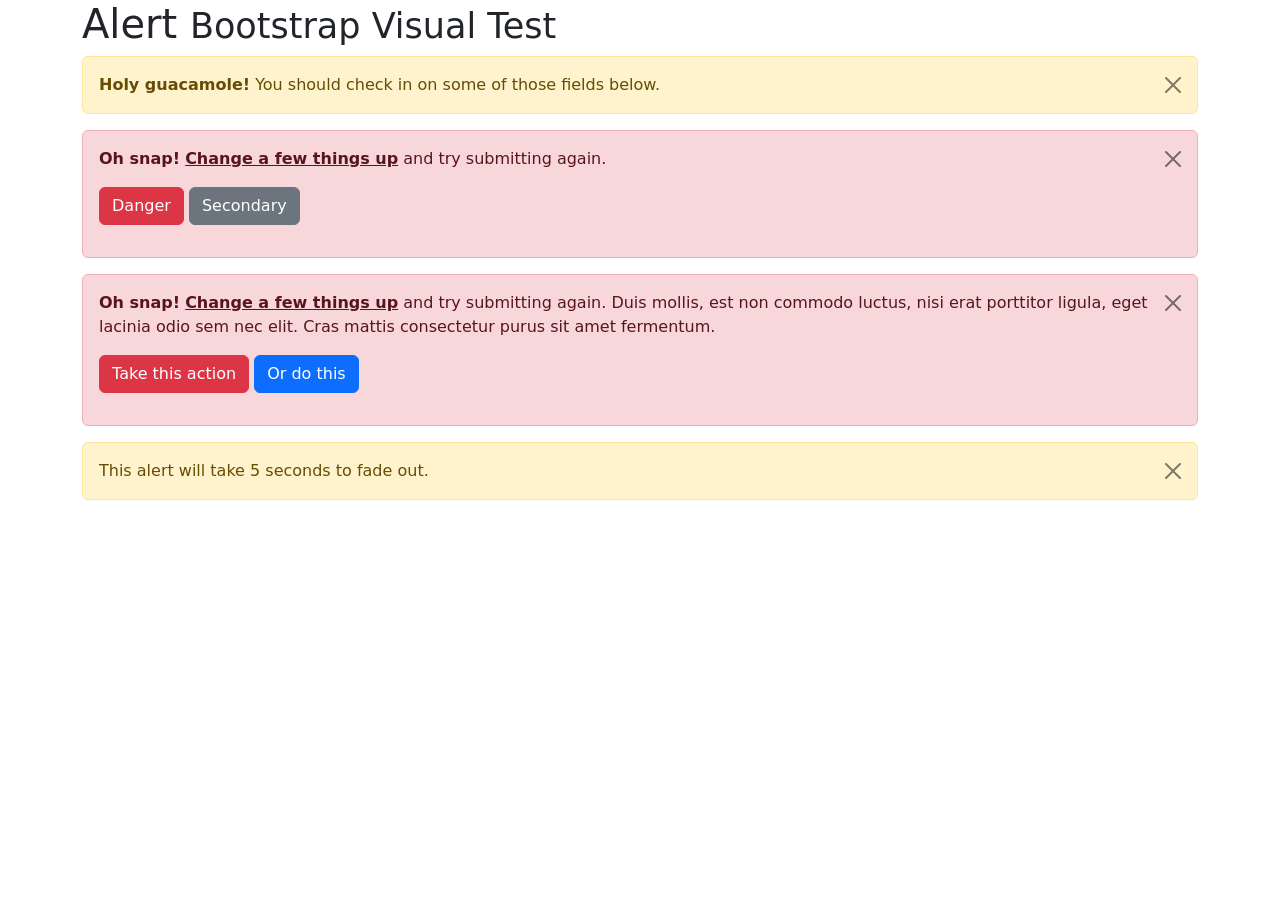
<file: static/bootstrap/bootstrap-5.3.8/js/tests/visual/alert.html>
<!doctype html>
<html lang="en">
  <head>
    <meta charset="utf-8">
    <meta name="viewport" content="width=device-width, initial-scale=1">
    <link href="../../../dist/css/bootstrap.min.css" rel="stylesheet">
    <title>Alert</title>
  </head>
  <body>
    <div class="container">
      <h1>Alert <small>Bootstrap Visual Test</small></h1>

      <div class="alert alert-warning alert-dismissible fade show" role="alert">
        <button type="button" class="btn-close" data-bs-dismiss="alert" aria-label="Close"></button>
        <strong>Holy guacamole!</strong> You should check in on some of those fields below.
      </div>

      <div class="alert alert-danger alert-dismissible fade show" role="alert">
        <button type="button" class="btn-close" data-bs-dismiss="alert" aria-label="Close"></button>
        <p>
          <strong>Oh snap!</strong> <a href="#" class="alert-link">Change a few things up</a> and try submitting again.
        </p>
        <p>
          <button type="button" class="btn btn-danger">Danger</button>
          <button type="button" class="btn btn-secondary">Secondary</button>
        </p>
      </div>

      <div class="alert alert-danger alert-dismissible fade show" role="alert">
        <button type="button" class="btn-close" data-bs-dismiss="alert" aria-label="Close"></button>
        <p>
          <strong>Oh snap!</strong> <a href="#" class="alert-link">Change a few things up</a> and try submitting again. Duis mollis, est non commodo luctus, nisi erat porttitor ligula, eget lacinia odio sem nec elit. Cras mattis consectetur purus sit amet fermentum.
        </p>
        <p>
          <button type="button" class="btn btn-danger">Take this action</button>
          <button type="button" class="btn btn-primary">Or do this</button>
        </p>
      </div>

      <div class="alert alert-warning alert-dismissible fade show" role="alert" style="transition-duration: 5s;">
        <button type="button" class="btn-close" data-bs-dismiss="alert" aria-label="Close"></button>
        This alert will take 5 seconds to fade out.
      </div>
    </div>

    <script src="../../../dist/js/bootstrap.bundle.js"></script>
  </body>
</html>
</file>
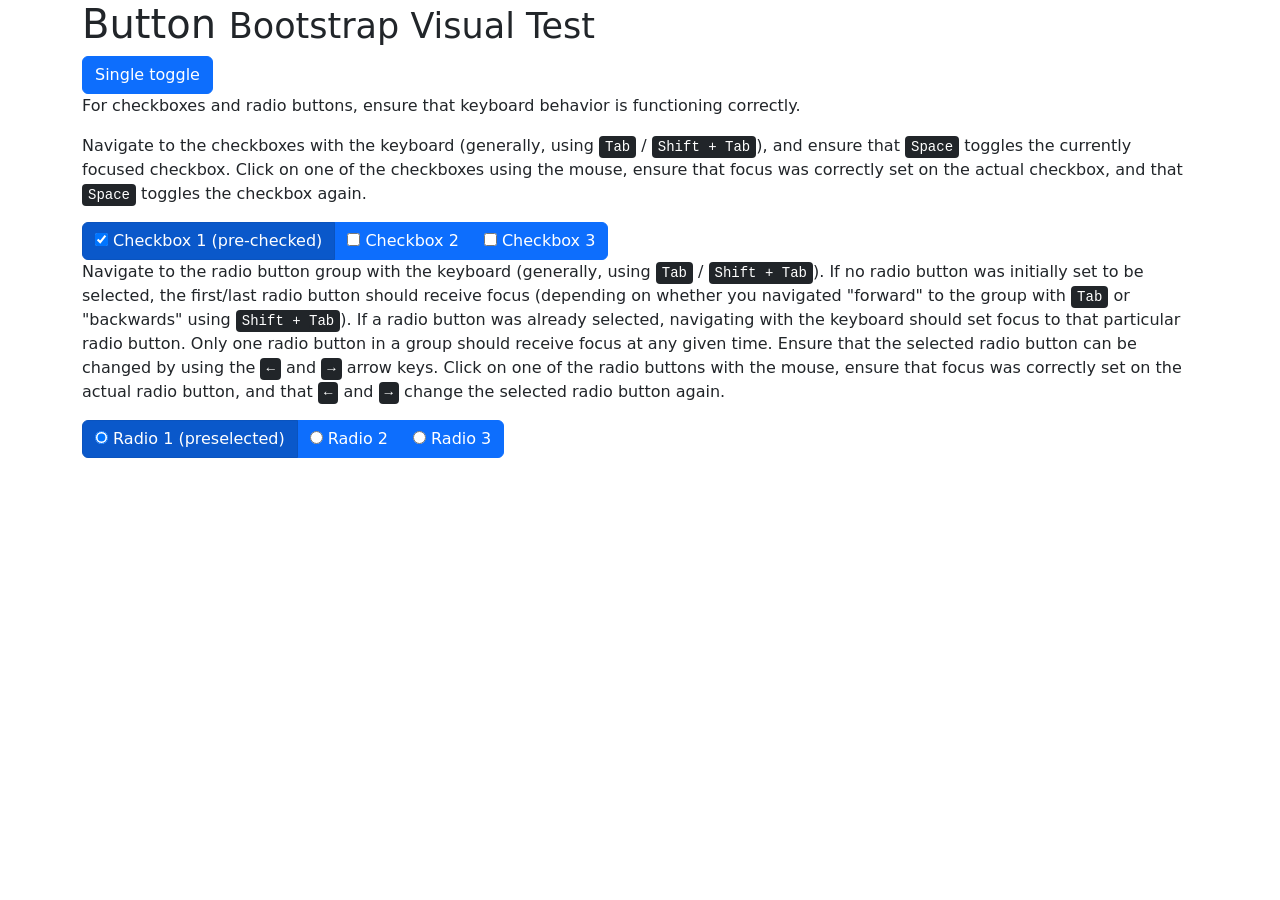
<file: static/bootstrap/bootstrap-5.3.8/js/tests/visual/button.html>
<!doctype html>
<html lang="en">
  <head>
    <meta charset="utf-8">
    <meta name="viewport" content="width=device-width, initial-scale=1">
    <link href="../../../dist/css/bootstrap.min.css" rel="stylesheet">
    <title>Button</title>
  </head>
  <body>
    <div class="container">
      <h1>Button <small>Bootstrap Visual Test</small></h1>

      <button type="button" class="btn btn-primary" data-bs-toggle="button" aria-pressed="false" autocomplete="off">
        Single toggle
      </button>

      <p>For checkboxes and radio buttons, ensure that keyboard behavior is functioning correctly.</p>
      <p>Navigate to the checkboxes with the keyboard (generally, using <kbd>Tab</kbd> / <kbd><kbd>Shift</kbd> + <kbd>Tab</kbd></kbd>), and ensure that <kbd>Space</kbd> toggles the currently focused checkbox. Click on one of the checkboxes using the mouse, ensure that focus was correctly set on the actual checkbox, and that <kbd>Space</kbd> toggles the checkbox again.</p>

      <div class="btn-group" data-bs-toggle="buttons">
        <label class="btn btn-primary active">
          <input type="checkbox" checked autocomplete="off"> Checkbox 1 (pre-checked)
        </label>
        <label class="btn btn-primary">
          <input type="checkbox" autocomplete="off"> Checkbox 2
        </label>
        <label class="btn btn-primary">
          <input type="checkbox" autocomplete="off"> Checkbox 3
        </label>
      </div>

      <p>Navigate to the radio button group with the keyboard (generally, using <kbd>Tab</kbd> / <kbd><kbd>Shift</kbd> + <kbd>Tab</kbd></kbd>). If no radio button was initially set to be selected, the first/last radio button should receive focus (depending on whether you navigated "forward" to the group with <kbd>Tab</kbd> or "backwards" using <kbd><kbd>Shift</kbd> + <kbd>Tab</kbd></kbd>). If a radio button was already selected, navigating with the keyboard should set focus to that particular radio button. Only one radio button in a group should receive focus at any given time.  Ensure that the selected radio button can be changed by using the <kbd>←</kbd> and <kbd>→</kbd> arrow keys. Click on one of the radio buttons with the mouse,  ensure that focus was correctly set on the actual radio button, and that <kbd>←</kbd> and <kbd>→</kbd> change the selected radio button again.</p>

      <div class="btn-group" data-bs-toggle="buttons">
        <label class="btn btn-primary active">
          <input type="radio" name="options" id="option1" autocomplete="off" checked> Radio 1 (preselected)
        </label>
        <label class="btn btn-primary">
          <input type="radio" name="options" id="option2" autocomplete="off"> Radio 2
        </label>
        <label class="btn btn-primary">
          <input type="radio" name="options" id="option3" autocomplete="off"> Radio 3
        </label>
      </div>
    </div>

    <script src="../../../dist/js/bootstrap.bundle.js"></script>
  </body>
</html>
</file>
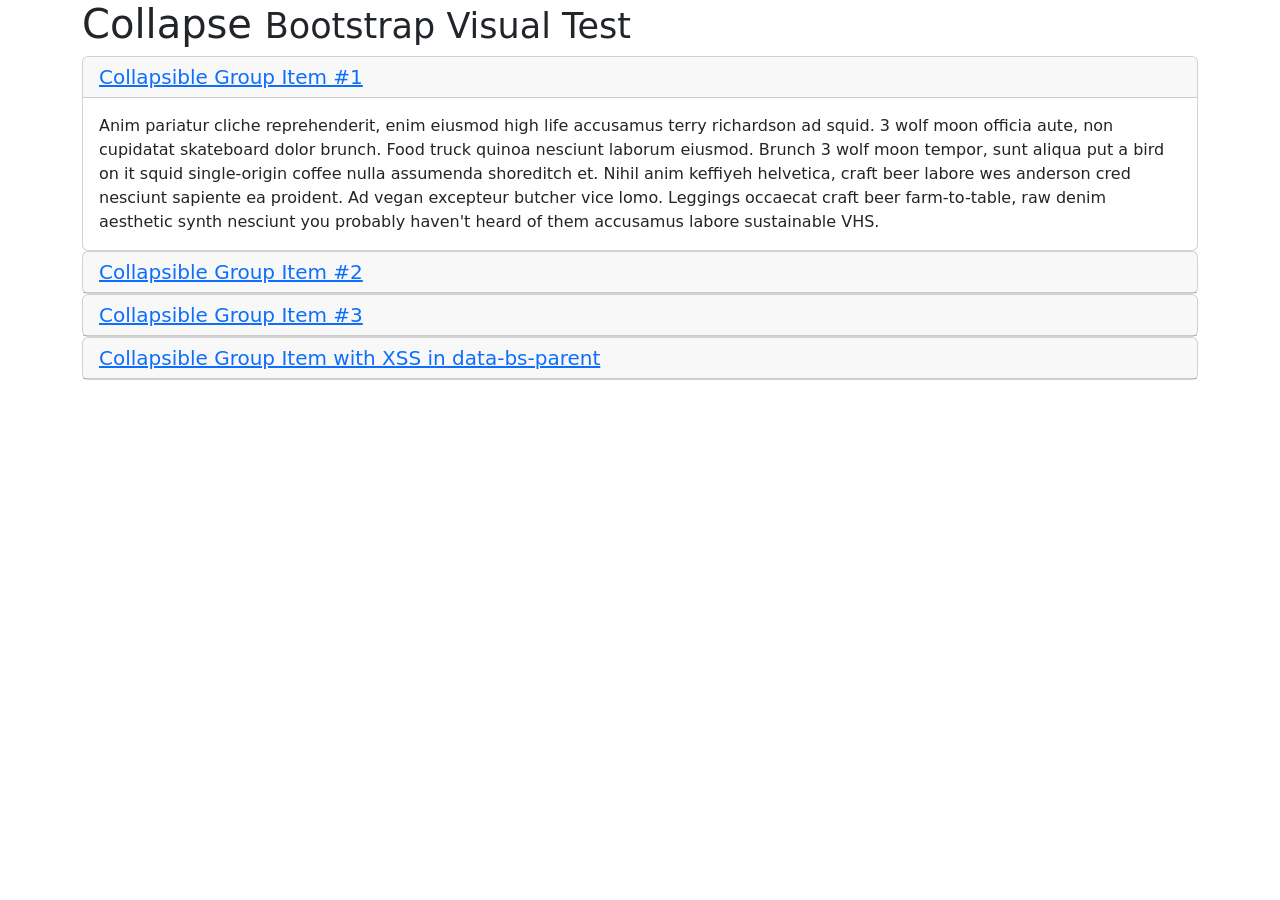
<file: static/bootstrap/bootstrap-5.3.8/js/tests/visual/collapse.html>
<!doctype html>
<html lang="en">
  <head>
    <meta charset="utf-8">
    <meta name="viewport" content="width=device-width, initial-scale=1">
    <link href="../../../dist/css/bootstrap.min.css" rel="stylesheet">
    <title>Collapse</title>
  </head>
  <body>
    <div class="container">
      <h1>Collapse <small>Bootstrap Visual Test</small></h1>

      <div id="accordion" role="tablist">
        <div class="card" role="presentation">
          <div class="card-header" role="tab" id="headingOne">
            <h5 class="mb-0">
              <a data-bs-toggle="collapse" href="#collapseOne" aria-expanded="true" aria-controls="collapseOne">
                Collapsible Group Item #1
              </a>
            </h5>
          </div>

          <div id="collapseOne" class="collapse show" data-bs-parent="#accordion" role="tabpanel" aria-labelledby="headingOne">
            <div class="card-body">
              Anim pariatur cliche reprehenderit, enim eiusmod high life accusamus terry richardson ad squid. 3 wolf moon officia aute, non cupidatat skateboard dolor brunch. Food truck quinoa nesciunt laborum eiusmod. Brunch 3 wolf moon tempor, sunt aliqua put a bird on it squid single-origin coffee nulla assumenda shoreditch et. Nihil anim keffiyeh helvetica, craft beer labore wes anderson cred nesciunt sapiente ea proident. Ad vegan excepteur butcher vice lomo. Leggings occaecat craft beer farm-to-table, raw denim aesthetic synth nesciunt you probably haven't heard of them accusamus labore sustainable VHS.
            </div>
          </div>
        </div>
        <div class="card" role="presentation">
          <div class="card-header" role="tab" id="headingTwo">
            <h5 class="mb-0">
              <a class="collapsed" data-bs-toggle="collapse" href="#collapseTwo" aria-expanded="false" aria-controls="collapseTwo">
                Collapsible Group Item #2
              </a>
            </h5>
          </div>
          <div id="collapseTwo" class="collapse" data-bs-parent="#accordion" role="tabpanel" aria-labelledby="headingTwo">
            <div class="card-body">
              Anim pariatur cliche reprehenderit, enim eiusmod high life accusamus terry richardson ad squid. 3 wolf moon officia aute, non cupidatat skateboard dolor brunch. Food truck quinoa nesciunt laborum eiusmod. Brunch 3 wolf moon tempor, sunt aliqua put a bird on it squid single-origin coffee nulla assumenda shoreditch et. Nihil anim keffiyeh helvetica, craft beer labore wes anderson cred nesciunt sapiente ea proident. Ad vegan excepteur butcher vice lomo. Leggings occaecat craft beer farm-to-table, raw denim aesthetic synth nesciunt you probably haven't heard of them accusamus labore sustainable VHS.
            </div>
          </div>
        </div>
        <div class="card" role="presentation">
          <div class="card-header" role="tab" id="headingThree">
            <h5 class="mb-0">
              <a class="collapsed" data-bs-toggle="collapse" href="#collapseThree" aria-expanded="false" aria-controls="collapseThree">
                Collapsible Group Item #3
              </a>
            </h5>
          </div>
          <div id="collapseThree" class="collapse" data-bs-parent="#accordion" role="tabpanel" aria-labelledby="headingThree">
            <div class="card-body">
              Anim pariatur cliche reprehenderit, enim eiusmod high life accusamus terry richardson ad squid. 3 wolf moon officia aute, non cupidatat skateboard dolor brunch. Food truck quinoa nesciunt laborum eiusmod. Brunch 3 wolf moon tempor, sunt aliqua put a bird on it squid single-origin coffee nulla assumenda shoreditch et. Nihil anim keffiyeh helvetica, craft beer labore wes anderson cred nesciunt sapiente ea proident. Ad vegan excepteur butcher vice lomo. Leggings occaecat craft beer farm-to-table, raw denim aesthetic synth nesciunt you probably haven't heard of them accusamus labore sustainable VHS.
            </div>
          </div>
        </div>
        <div class="card" role="presentation">
          <div class="card-header" role="tab" id="headingFour">
            <h5 class="mb-0">
              <a class="collapsed" data-bs-toggle="collapse" href="#collapseFour" aria-expanded="false" aria-controls="collapseFour">
                Collapsible Group Item with XSS in data-bs-parent
              </a>
            </h5>
          </div>
          <div id="collapseFour" class="collapse" data-bs-parent="<img src=1 onerror=alert(123)>" role="tabpanel" aria-labelledby="headingFour">
            <div class="card-body">
              Anim pariatur cliche reprehenderit, enim eiusmod high life accusamus terry richardson ad squid. 3 wolf moon officia aute, non cupidatat skateboard dolor brunch. Food truck quinoa nesciunt laborum eiusmod. Brunch 3 wolf moon tempor, sunt aliqua put a bird on it squid single-origin coffee nulla assumenda shoreditch et. Nihil anim keffiyeh helvetica, craft beer labore wes anderson cred nesciunt sapiente ea proident. Ad vegan excepteur butcher vice lomo. Leggings occaecat craft beer farm-to-table, raw denim aesthetic synth nesciunt you probably haven't heard of them accusamus labore sustainable VHS.
            </div>
          </div>
        </div>
      </div>
    </div>

    <script src="../../../dist/js/bootstrap.bundle.js"></script>
  </body>
</html>
</file>
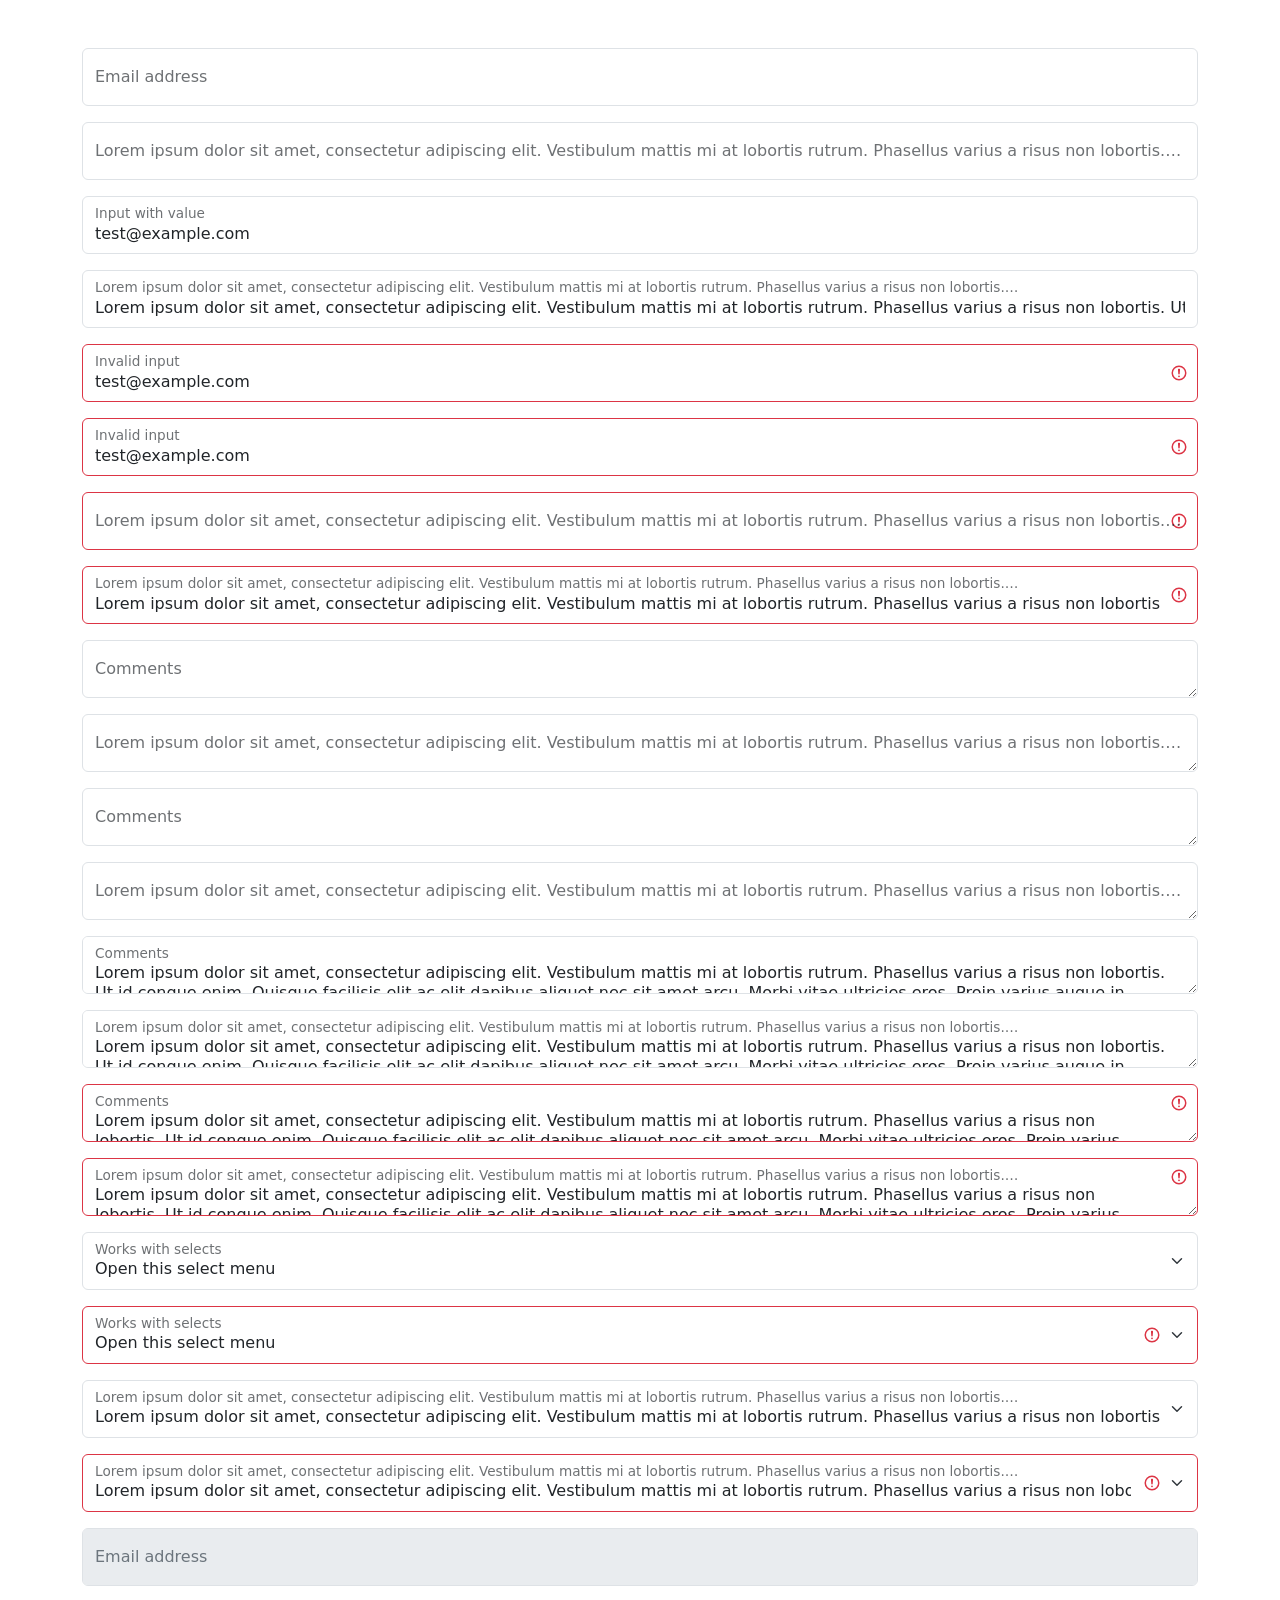
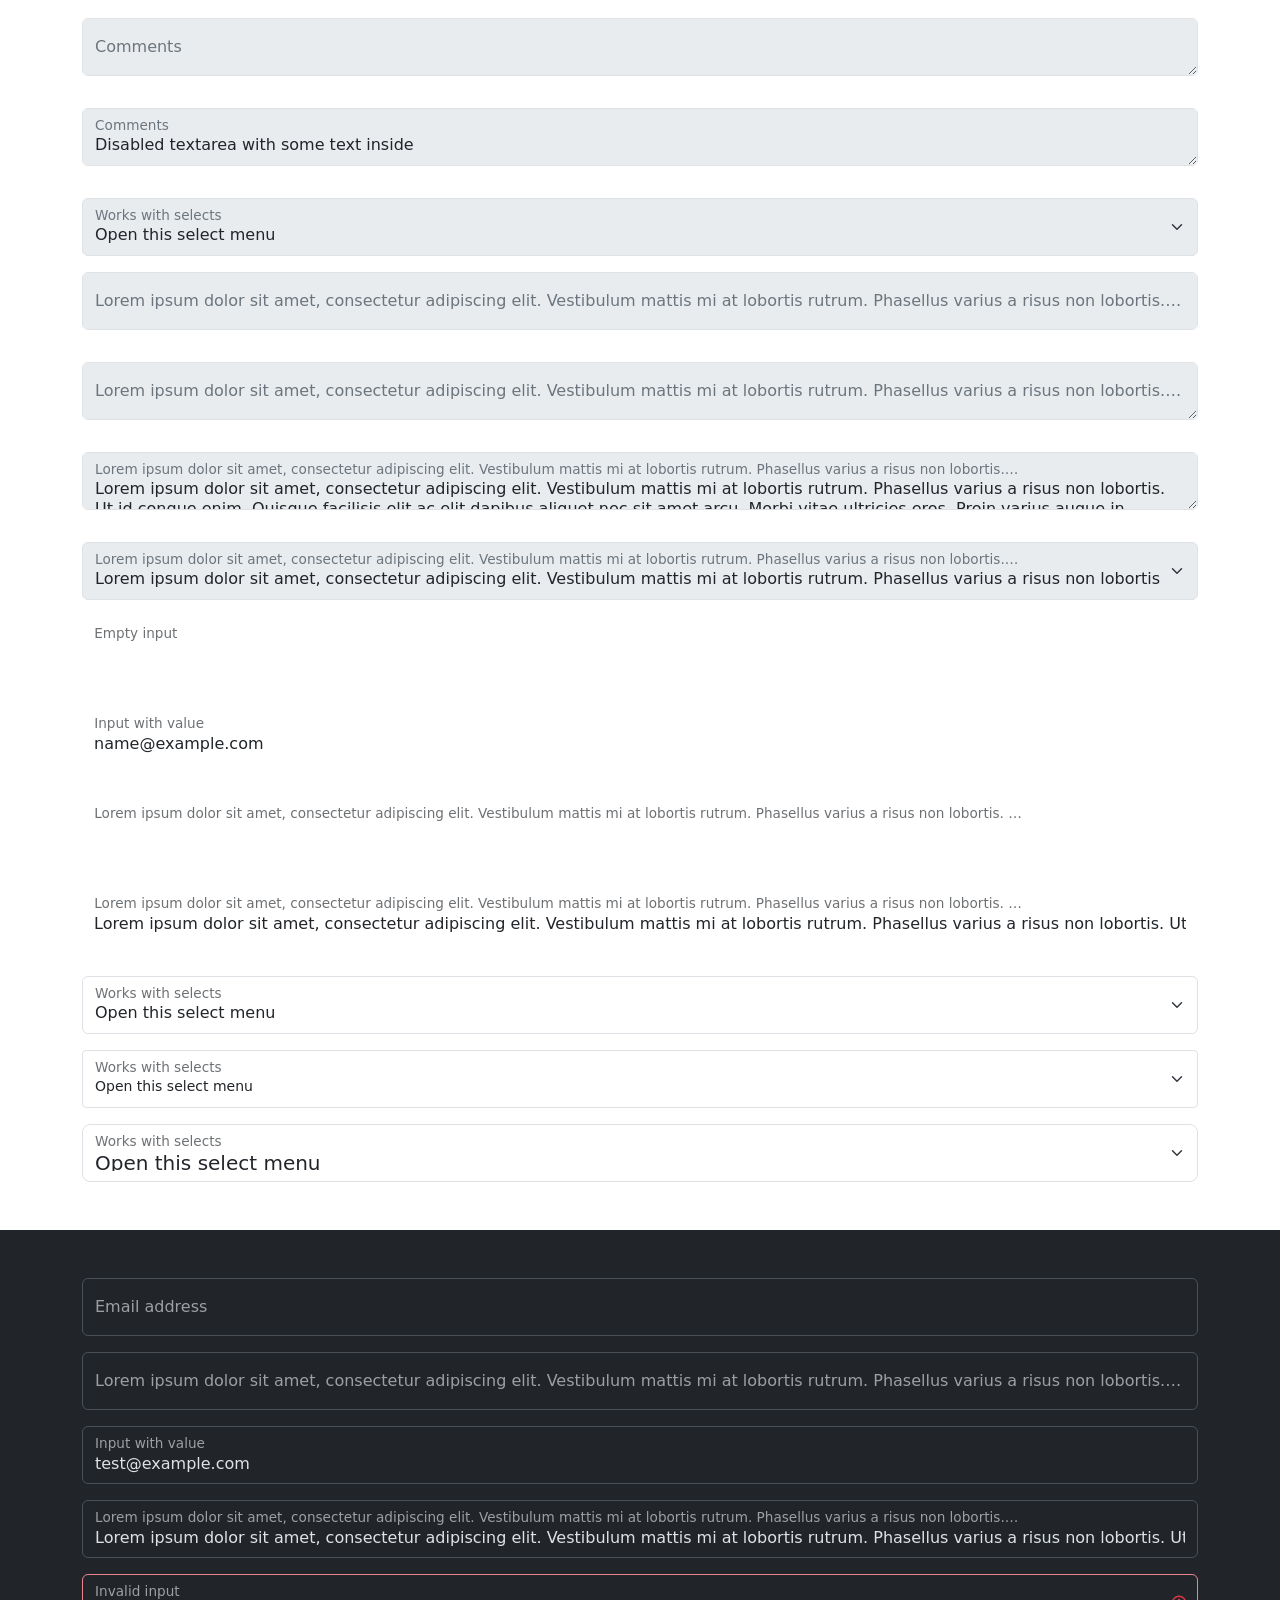
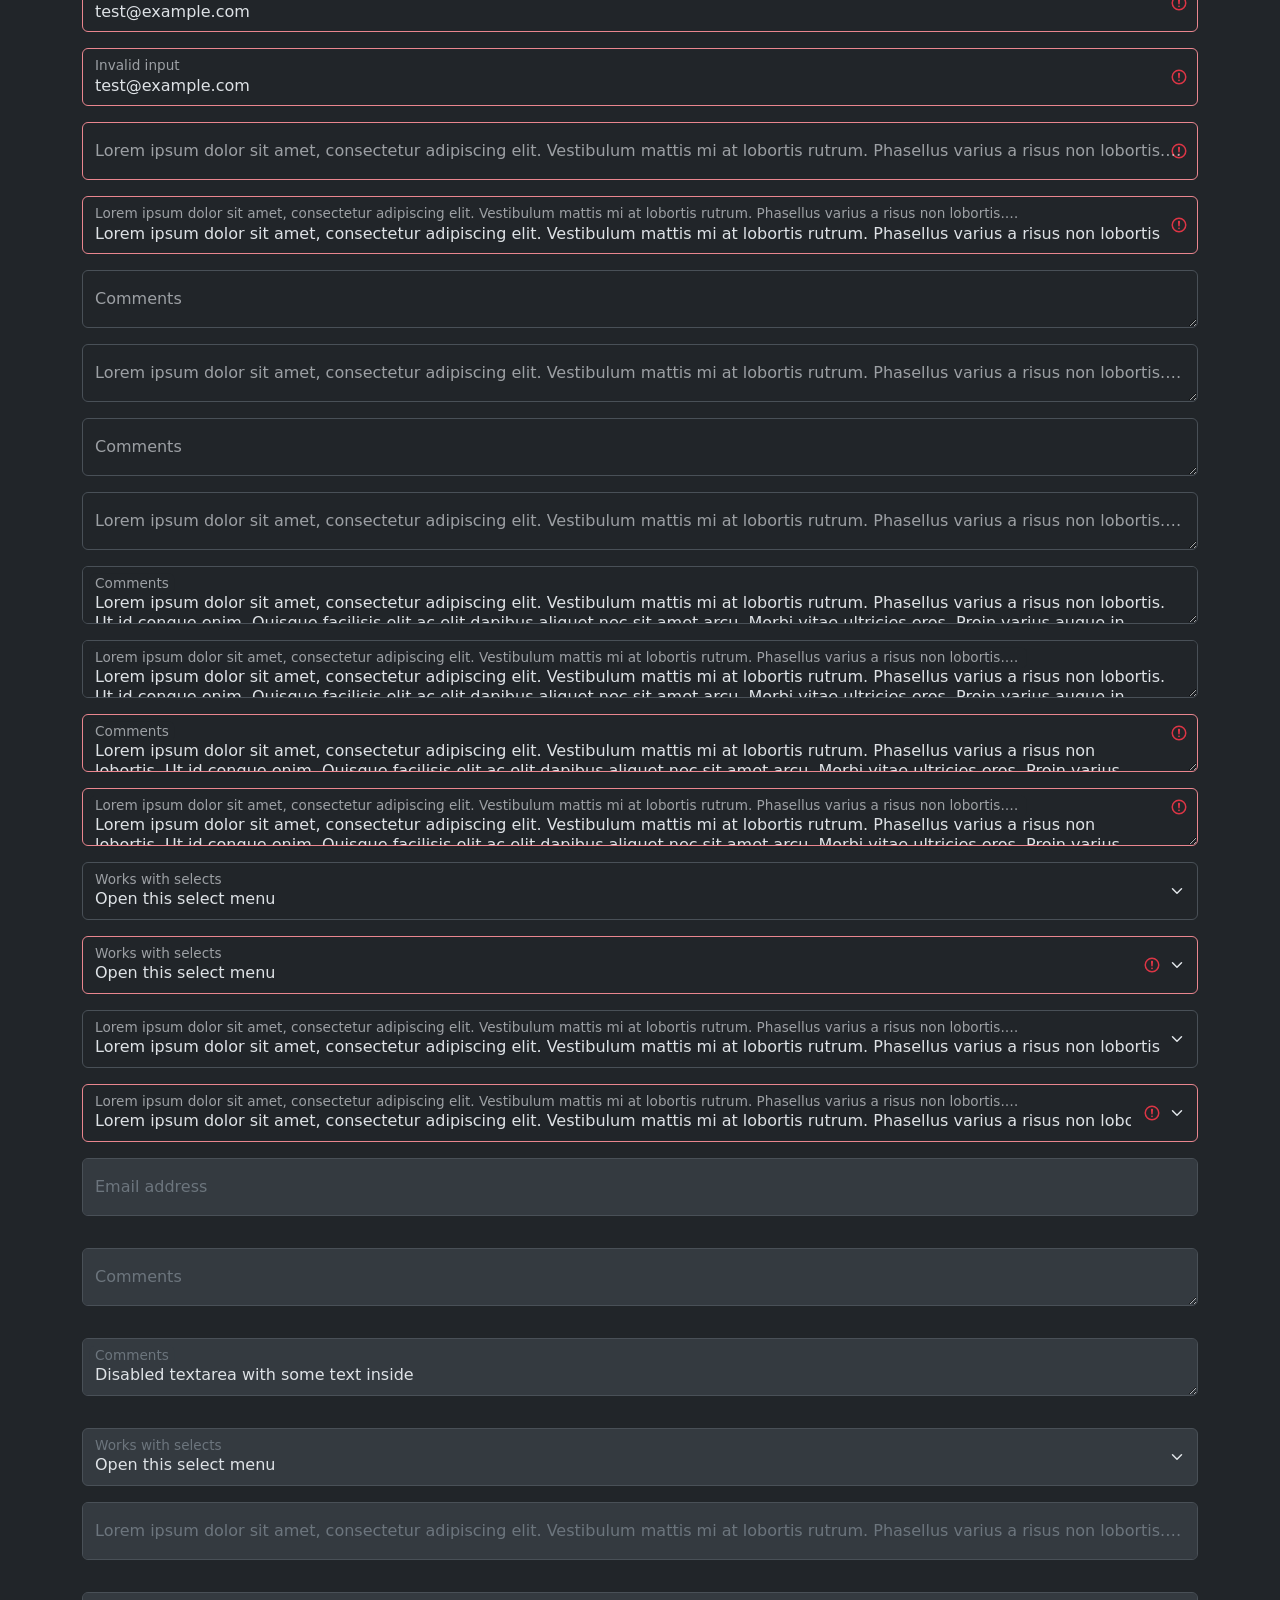
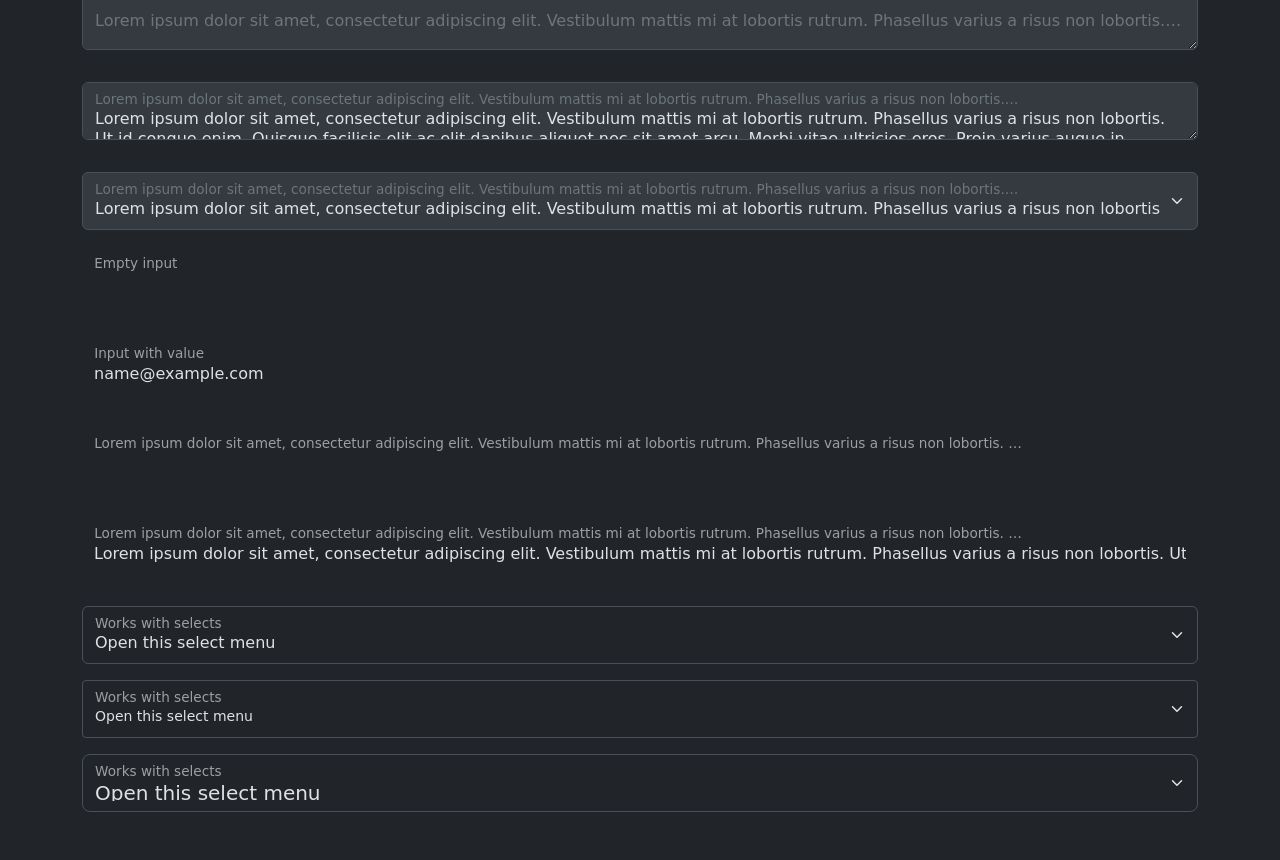
<file: static/bootstrap/bootstrap-5.3.8/js/tests/visual/floating-label.html>
<!doctype html>
<html lang="zxx">
  <head>
    <meta charset="utf-8">
    <meta name="viewport" content="width=device-width, initial-scale=1">
    <link href="../../../dist/css/bootstrap.min.css" rel="stylesheet">
    <title>Form</title>
    <style></style>
  </head>
  <body>
    <div class="container py-5 d-flex flex-column gap-3">
      <div class="form-floating">
        <input type="email" class="form-control" id="floatingInput" placeholder="name@example.com">
        <label for="floatingInput">Email address</label>
      </div>
      <div class="form-floating">
        <input type="email" class="form-control" id="floatingInput1" placeholder="name@example.com">
        <label for="floatingInput1">Lorem ipsum dolor sit amet, consectetur adipiscing elit. Vestibulum mattis mi at lobortis rutrum. Phasellus varius a risus non lobortis. Ut id congue enim. Quisque facilisis elit ac elit dapibus aliquet nec sit amet arcu. Morbi vitae ultricies eros. Proin varius augue in tristique pretium. Morbi at ullamcorper elit, at ullamcorper massa. Vivamus suscipit quam quis viverra eleifend.</label>
      </div>
      <form class="form-floating">
        <input type="email" class="form-control" id="floatingInputValue" placeholder="name@example.com" value="test@example.com">
        <label for="floatingInputValue">Input with value</label>
      </form>
      <form class="form-floating">
        <input type="email" class="form-control" id="floatingInputValue1" placeholder="name@example.com" value="Lorem ipsum dolor sit amet, consectetur adipiscing elit. Vestibulum mattis mi at lobortis rutrum. Phasellus varius a risus non lobortis. Ut id congue enim. Quisque facilisis elit ac elit dapibus aliquet nec sit amet arcu. Morbi vitae ultricies eros. Proin varius augue in tristique pretium. Morbi at ullamcorper elit, at ullamcorper massa. Vivamus suscipit quam quis viverra eleifend.">
        <label for="floatingInputValue1">Lorem ipsum dolor sit amet, consectetur adipiscing elit. Vestibulum mattis mi at lobortis rutrum. Phasellus varius a risus non lobortis. Ut id congue enim. Quisque facilisis elit ac elit dapibus aliquet nec sit amet arcu. Morbi vitae ultricies eros. Proin varius augue in tristique pretium. Morbi at ullamcorper elit, at ullamcorper massa. Vivamus suscipit quam quis viverra eleifend.</label>
      </form>
      <form class="form-floating">
        <input type="email" class="form-control is-invalid" id="floatingInputInvalid" placeholder="name@example.com" value="test@example.com">
        <label for="floatingInputInvalid">Invalid input</label>
      </form>
      <form class="form-floating">
        <input type="email" class="form-control is-invalid" id="floatingInputInvalid1" placeholder="name@example.com" value="test@example.com">
        <label for="floatingInputInvalid1">Invalid input</label>
      </form>
      <form class="form-floating">
        <input type="email" class="form-control is-invalid" id="floatingInputInvalid2" placeholder="name@example.com">
        <label for="floatingInputInvalid2">Lorem ipsum dolor sit amet, consectetur adipiscing elit. Vestibulum mattis mi at lobortis rutrum. Phasellus varius a risus non lobortis. Ut id congue enim. Quisque facilisis elit ac elit dapibus aliquet nec sit amet arcu. Morbi vitae ultricies eros. Proin varius augue in tristique pretium. Morbi at ullamcorper elit, at ullamcorper massa. Vivamus suscipit quam quis viverra eleifend.</label>
      </form>
      <form class="form-floating">
        <input type="email" class="form-control is-invalid" id="floatingInputInvalid3" placeholder="name@example.com" value="Lorem ipsum dolor sit amet, consectetur adipiscing elit. Vestibulum mattis mi at lobortis rutrum. Phasellus varius a risus non lobortis. Ut id congue enim. Quisque facilisis elit ac elit dapibus aliquet nec sit amet arcu. Morbi vitae ultricies eros. Proin varius augue in tristique pretium. Morbi at ullamcorper elit, at ullamcorper massa. Vivamus suscipit quam quis viverra eleifend.">
        <label for="floatingInputInvalid3">Lorem ipsum dolor sit amet, consectetur adipiscing elit. Vestibulum mattis mi at lobortis rutrum. Phasellus varius a risus non lobortis. Ut id congue enim. Quisque facilisis elit ac elit dapibus aliquet nec sit amet arcu. Morbi vitae ultricies eros. Proin varius augue in tristique pretium. Morbi at ullamcorper elit, at ullamcorper massa. Vivamus suscipit quam quis viverra eleifend.</label>
      </form>
      <div class="form-floating">
        <textarea class="form-control" placeholder="Leave a comment here" id="floatingTextarea"></textarea>
        <label for="floatingTextarea">Comments</label>
      </div>
      <div class="form-floating">
        <textarea class="form-control" placeholder="Leave a comment here" id="floatingTextarea1"></textarea>
        <label for="floatingTextarea1">Lorem ipsum dolor sit amet, consectetur adipiscing elit. Vestibulum mattis mi at lobortis rutrum. Phasellus varius a risus non lobortis. Ut id congue enim. Quisque facilisis elit ac elit dapibus aliquet nec sit amet arcu. Morbi vitae ultricies eros. Proin varius augue in tristique pretium. Morbi at ullamcorper elit, at ullamcorper massa. Vivamus suscipit quam quis viverra eleifend.</label>
      </div>
      <div class="form-floating">
        <textarea class="form-control" placeholder="Leave a comment here" id="floatingTextarea2" style="height: 50px"></textarea>
        <label for="floatingTextarea2">Comments</label>
      </div>
      <div class="form-floating">
        <textarea class="form-control" placeholder="Leave a comment here" id="floatingTextarea3" style="height: 50px"></textarea>
        <label for="floatingTextarea3">Lorem ipsum dolor sit amet, consectetur adipiscing elit. Vestibulum mattis mi at lobortis rutrum. Phasellus varius a risus non lobortis. Ut id congue enim. Quisque facilisis elit ac elit dapibus aliquet nec sit amet arcu. Morbi vitae ultricies eros. Proin varius augue in tristique pretium. Morbi at ullamcorper elit, at ullamcorper massa. Vivamus suscipit quam quis viverra eleifend.</label>
      </div>
      <div class="form-floating">
        <textarea class="form-control" placeholder="Leave a comment here" id="floatingTextarea4" style="height: 50px">Lorem ipsum dolor sit amet, consectetur adipiscing elit. Vestibulum mattis mi at lobortis rutrum. Phasellus varius a risus non lobortis. Ut id congue enim. Quisque facilisis elit ac elit dapibus aliquet nec sit amet arcu. Morbi vitae ultricies eros. Proin varius augue in tristique pretium. Morbi at ullamcorper elit, at ullamcorper massa. Vivamus suscipit quam quis viverra eleifend.</textarea>
        <label for="floatingTextarea4">Comments</label>
      </div>
      <div class="form-floating">
        <textarea class="form-control" placeholder="Leave a comment here" id="floatingTextarea5" style="height: 50px">Lorem ipsum dolor sit amet, consectetur adipiscing elit. Vestibulum mattis mi at lobortis rutrum. Phasellus varius a risus non lobortis. Ut id congue enim. Quisque facilisis elit ac elit dapibus aliquet nec sit amet arcu. Morbi vitae ultricies eros. Proin varius augue in tristique pretium. Morbi at ullamcorper elit, at ullamcorper massa. Vivamus suscipit quam quis viverra eleifend.</textarea>
        <label for="floatingTextarea5">Lorem ipsum dolor sit amet, consectetur adipiscing elit. Vestibulum mattis mi at lobortis rutrum. Phasellus varius a risus non lobortis. Ut id congue enim. Quisque facilisis elit ac elit dapibus aliquet nec sit amet arcu. Morbi vitae ultricies eros. Proin varius augue in tristique pretium. Morbi at ullamcorper elit, at ullamcorper massa. Vivamus suscipit quam quis viverra eleifend.</label>
      </div>
      <div class="form-floating">
        <textarea class="form-control is-invalid" placeholder="Leave a comment here" id="floatingTextarea6" style="height: 50px">Lorem ipsum dolor sit amet, consectetur adipiscing elit. Vestibulum mattis mi at lobortis rutrum. Phasellus varius a risus non lobortis. Ut id congue enim. Quisque facilisis elit ac elit dapibus aliquet nec sit amet arcu. Morbi vitae ultricies eros. Proin varius augue in tristique pretium. Morbi at ullamcorper elit, at ullamcorper massa. Vivamus suscipit quam quis viverra eleifend.</textarea>
        <label for="floatingTextarea6">Comments</label>
      </div>
      <div class="form-floating">
        <textarea class="form-control is-invalid" placeholder="Leave a comment here" id="floatingTextarea7" style="height: 50px">Lorem ipsum dolor sit amet, consectetur adipiscing elit. Vestibulum mattis mi at lobortis rutrum. Phasellus varius a risus non lobortis. Ut id congue enim. Quisque facilisis elit ac elit dapibus aliquet nec sit amet arcu. Morbi vitae ultricies eros. Proin varius augue in tristique pretium. Morbi at ullamcorper elit, at ullamcorper massa. Vivamus suscipit quam quis viverra eleifend.</textarea>
        <label for="floatingTextarea7">Lorem ipsum dolor sit amet, consectetur adipiscing elit. Vestibulum mattis mi at lobortis rutrum. Phasellus varius a risus non lobortis. Ut id congue enim. Quisque facilisis elit ac elit dapibus aliquet nec sit amet arcu. Morbi vitae ultricies eros. Proin varius augue in tristique pretium. Morbi at ullamcorper elit, at ullamcorper massa. Vivamus suscipit quam quis viverra eleifend.</label>
      </div>
      <div class="form-floating">
        <select class="form-select" id="floatingSelect" aria-label="Floating label select example">
          <option selected>Open this select menu</option>
          <option value="1">One</option>
          <option value="2">Two</option>
          <option value="3">Three</option>
        </select>
        <label for="floatingSelect">Works with selects</label>
      </div>
      <div class="form-floating">
        <select class="form-select is-invalid" id="floatingSelect1" aria-label="Floating label select example">
          <option selected>Open this select menu</option>
          <option value="1">One</option>
          <option value="2">Two</option>
          <option value="3">Three</option>
        </select>
        <label for="floatingSelect1">Works with selects</label>
      </div>
      <div class="form-floating">
        <select class="form-select" id="floatingSelect2" aria-label="Floating label select example">
          <option selected>Lorem ipsum dolor sit amet, consectetur adipiscing elit. Vestibulum mattis mi at lobortis rutrum. Phasellus varius a risus non lobortis. Ut id congue enim. Quisque facilisis elit ac elit dapibus aliquet nec sit amet arcu. Morbi vitae ultricies eros. Proin varius augue in tristique pretium. Morbi at ullamcorper elit, at ullamcorper massa. Vivamus suscipit quam quis viverra eleifend.</option>
          <option value="1">Lorem ipsum dolor sit amet, consectetur adipiscing elit. Vestibulum mattis mi at lobortis rutrum. Phasellus varius a risus non lobortis. Ut id congue enim. Quisque facilisis elit ac elit dapibus aliquet nec sit amet arcu. Morbi vitae ultricies eros. Proin varius augue in tristique pretium. Morbi at ullamcorper elit, at ullamcorper massa. Vivamus suscipit quam quis viverra eleifend.</option>
          <option value="2">Lorem ipsum dolor sit amet, consectetur adipiscing elit. Vestibulum mattis mi at lobortis rutrum. Phasellus varius a risus non lobortis. Ut id congue enim. Quisque facilisis elit ac elit dapibus aliquet nec sit amet arcu. Morbi vitae ultricies eros. Proin varius augue in tristique pretium. Morbi at ullamcorper elit, at ullamcorper massa. Vivamus suscipit quam quis viverra eleifend.</option>
          <option value="3">Lorem ipsum dolor sit amet, consectetur adipiscing elit. Vestibulum mattis mi at lobortis rutrum. Phasellus varius a risus non lobortis. Ut id congue enim. Quisque facilisis elit ac elit dapibus aliquet nec sit amet arcu. Morbi vitae ultricies eros. Proin varius augue in tristique pretium. Morbi at ullamcorper elit, at ullamcorper massa. Vivamus suscipit quam quis viverra eleifend.</option>
        </select>
        <label for="floatingSelect2">Lorem ipsum dolor sit amet, consectetur adipiscing elit. Vestibulum mattis mi at lobortis rutrum. Phasellus varius a risus non lobortis. Ut id congue enim. Quisque facilisis elit ac elit dapibus aliquet nec sit amet arcu. Morbi vitae ultricies eros. Proin varius augue in tristique pretium. Morbi at ullamcorper elit, at ullamcorper massa. Vivamus suscipit quam quis viverra eleifend.</label>
      </div>
      <div class="form-floating">
        <select class="form-select is-invalid" id="floatingSelect3" aria-label="Floating label select example">
          <option selected>Lorem ipsum dolor sit amet, consectetur adipiscing elit. Vestibulum mattis mi at lobortis rutrum. Phasellus varius a risus non lobortis. Ut id congue enim. Quisque facilisis elit ac elit dapibus aliquet nec sit amet arcu. Morbi vitae ultricies eros. Proin varius augue in tristique pretium. Morbi at ullamcorper elit, at ullamcorper massa. Vivamus suscipit quam quis viverra eleifend.</option>
          <option value="1">Lorem ipsum dolor sit amet, consectetur adipiscing elit. Vestibulum mattis mi at lobortis rutrum. Phasellus varius a risus non lobortis. Ut id congue enim. Quisque facilisis elit ac elit dapibus aliquet nec sit amet arcu. Morbi vitae ultricies eros. Proin varius augue in tristique pretium. Morbi at ullamcorper elit, at ullamcorper massa. Vivamus suscipit quam quis viverra eleifend.</option>
          <option value="2">Lorem ipsum dolor sit amet, consectetur adipiscing elit. Vestibulum mattis mi at lobortis rutrum. Phasellus varius a risus non lobortis. Ut id congue enim. Quisque facilisis elit ac elit dapibus aliquet nec sit amet arcu. Morbi vitae ultricies eros. Proin varius augue in tristique pretium. Morbi at ullamcorper elit, at ullamcorper massa. Vivamus suscipit quam quis viverra eleifend.</option>
          <option value="3">Lorem ipsum dolor sit amet, consectetur adipiscing elit. Vestibulum mattis mi at lobortis rutrum. Phasellus varius a risus non lobortis. Ut id congue enim. Quisque facilisis elit ac elit dapibus aliquet nec sit amet arcu. Morbi vitae ultricies eros. Proin varius augue in tristique pretium. Morbi at ullamcorper elit, at ullamcorper massa. Vivamus suscipit quam quis viverra eleifend.</option>
        </select>
        <label for="floatingSelect3">Lorem ipsum dolor sit amet, consectetur adipiscing elit. Vestibulum mattis mi at lobortis rutrum. Phasellus varius a risus non lobortis. Ut id congue enim. Quisque facilisis elit ac elit dapibus aliquet nec sit amet arcu. Morbi vitae ultricies eros. Proin varius augue in tristique pretium. Morbi at ullamcorper elit, at ullamcorper massa. Vivamus suscipit quam quis viverra eleifend.</label>
      </div>
      <div class="form-floating mb-3">
        <input type="email" class="form-control" id="floatingInputDisabled" placeholder="name@example.com" disabled>
        <label for="floatingInputDisabled">Email address</label>
      </div>
      <div class="form-floating mb-3">
        <textarea class="form-control" placeholder="Leave a comment here" id="floatingTextareaDisabled" disabled></textarea>
        <label for="floatingTextareaDisabled">Comments</label>
      </div>
      <div class="form-floating mb-3">
        <textarea class="form-control" placeholder="Leave a comment here" id="floatingTextareaDisabled1" style="height: 50px" disabled>Disabled textarea with some text inside</textarea>
        <label for="floatingTextareaDisabled1">Comments</label>
      </div>
      <div class="form-floating">
        <select class="form-select" id="floatingSelectDisabled" aria-label="Floating label disabled select example" disabled>
          <option selected>Open this select menu</option>
          <option value="1">One</option>
          <option value="2">Two</option>
          <option value="3">Three</option>
        </select>
        <label for="floatingSelectDisabled">Works with selects</label>
      </div>
      <div class="form-floating mb-3">
        <input type="email" class="form-control" id="floatingInputDisabled1" placeholder="name@example.com" disabled>
        <label for="floatingInputDisabled1">Lorem ipsum dolor sit amet, consectetur adipiscing elit. Vestibulum mattis mi at lobortis rutrum. Phasellus varius a risus non lobortis. Ut id congue enim. Quisque facilisis elit ac elit dapibus aliquet nec sit amet arcu. Morbi vitae ultricies eros. Proin varius augue in tristique pretium. Morbi at ullamcorper elit, at ullamcorper massa. Vivamus suscipit quam quis viverra eleifend.</label>
      </div>
      <div class="form-floating mb-3">
        <textarea class="form-control" placeholder="Leave a comment here" id="floatingTextareaDisabled2" disabled></textarea>
        <label for="floatingTextareaDisabled2">Lorem ipsum dolor sit amet, consectetur adipiscing elit. Vestibulum mattis mi at lobortis rutrum. Phasellus varius a risus non lobortis. Ut id congue enim. Quisque facilisis elit ac elit dapibus aliquet nec sit amet arcu. Morbi vitae ultricies eros. Proin varius augue in tristique pretium. Morbi at ullamcorper elit, at ullamcorper massa. Vivamus suscipit quam quis viverra eleifend.</label>
      </div>
      <div class="form-floating mb-3">
        <textarea class="form-control" placeholder="Leave a comment here" id="floatingTextareaDisabled3" style="height: 50px" disabled>Lorem ipsum dolor sit amet, consectetur adipiscing elit. Vestibulum mattis mi at lobortis rutrum. Phasellus varius a risus non lobortis. Ut id congue enim. Quisque facilisis elit ac elit dapibus aliquet nec sit amet arcu. Morbi vitae ultricies eros. Proin varius augue in tristique pretium. Morbi at ullamcorper elit, at ullamcorper massa. Vivamus suscipit quam quis viverra eleifend.</textarea>
        <label for="floatingTextareaDisabled3">Lorem ipsum dolor sit amet, consectetur adipiscing elit. Vestibulum mattis mi at lobortis rutrum. Phasellus varius a risus non lobortis. Ut id congue enim. Quisque facilisis elit ac elit dapibus aliquet nec sit amet arcu. Morbi vitae ultricies eros. Proin varius augue in tristique pretium. Morbi at ullamcorper elit, at ullamcorper massa. Vivamus suscipit quam quis viverra eleifend.</label>
      </div>
      <div class="form-floating">
        <select class="form-select" id="floatingSelectDisabled1" aria-label="Floating label disabled select example" disabled>
          <option selected>Lorem ipsum dolor sit amet, consectetur adipiscing elit. Vestibulum mattis mi at lobortis rutrum. Phasellus varius a risus non lobortis. Ut id congue enim. Quisque facilisis elit ac elit dapibus aliquet nec sit amet arcu. Morbi vitae ultricies eros. Proin varius augue in tristique pretium. Morbi at ullamcorper elit, at ullamcorper massa. Vivamus suscipit quam quis viverra eleifend.</option>
          <option value="1">Lorem ipsum dolor sit amet, consectetur adipiscing elit. Vestibulum mattis mi at lobortis rutrum. Phasellus varius a risus non lobortis. Ut id congue enim. Quisque facilisis elit ac elit dapibus aliquet nec sit amet arcu. Morbi vitae ultricies eros. Proin varius augue in tristique pretium. Morbi at ullamcorper elit, at ullamcorper massa. Vivamus suscipit quam quis viverra eleifend.</option>
          <option value="2">Lorem ipsum dolor sit amet, consectetur adipiscing elit. Vestibulum mattis mi at lobortis rutrum. Phasellus varius a risus non lobortis. Ut id congue enim. Quisque facilisis elit ac elit dapibus aliquet nec sit amet arcu. Morbi vitae ultricies eros. Proin varius augue in tristique pretium. Morbi at ullamcorper elit, at ullamcorper massa. Vivamus suscipit quam quis viverra eleifend.</option>
          <option value="3">Lorem ipsum dolor sit amet, consectetur adipiscing elit. Vestibulum mattis mi at lobortis rutrum. Phasellus varius a risus non lobortis. Ut id congue enim. Quisque facilisis elit ac elit dapibus aliquet nec sit amet arcu. Morbi vitae ultricies eros. Proin varius augue in tristique pretium. Morbi at ullamcorper elit, at ullamcorper massa. Vivamus suscipit quam quis viverra eleifend.</option>
        </select>
        <label for="floatingSelectDisabled1">Lorem ipsum dolor sit amet, consectetur adipiscing elit. Vestibulum mattis mi at lobortis rutrum. Phasellus varius a risus non lobortis. Ut id congue enim. Quisque facilisis elit ac elit dapibus aliquet nec sit amet arcu. Morbi vitae ultricies eros. Proin varius augue in tristique pretium. Morbi at ullamcorper elit, at ullamcorper massa. Vivamus suscipit quam quis viverra eleifend.</label>
      </div>
      <div class="form-floating mb-3">
        <input type="email" readonly class="form-control-plaintext" id="floatingEmptyPlaintextInput" placeholder="name@example.com">
        <label for="floatingEmptyPlaintextInput">Empty input</label>
      </div>
      <div class="form-floating mb-3">
        <input type="email" readonly class="form-control-plaintext" id="floatingPlaintextInput" placeholder="name@example.com" value="name@example.com">
        <label for="floatingPlaintextInput">Input with value</label>
      </div>
      <div class="form-floating mb-3">
        <input type="email" readonly class="form-control-plaintext" id="floatingEmptyPlaintextInput1" placeholder="name@example.com">
        <label for="floatingEmptyPlaintextInput1">Lorem ipsum dolor sit amet, consectetur adipiscing elit. Vestibulum mattis mi at lobortis rutrum. Phasellus varius a risus non lobortis. Ut id congue enim. Quisque facilisis elit ac elit dapibus aliquet nec sit amet arcu. Morbi vitae ultricies eros. Proin varius augue in tristique pretium. Morbi at ullamcorper elit, at ullamcorper massa. Vivamus suscipit quam quis viverra eleifend.</label>
      </div>
      <div class="form-floating mb-3">
        <input type="email" readonly class="form-control-plaintext" id="floatingPlaintextInput1" placeholder="name@example.com" value="Lorem ipsum dolor sit amet, consectetur adipiscing elit. Vestibulum mattis mi at lobortis rutrum. Phasellus varius a risus non lobortis. Ut id congue enim. Quisque facilisis elit ac elit dapibus aliquet nec sit amet arcu. Morbi vitae ultricies eros. Proin varius augue in tristique pretium. Morbi at ullamcorper elit, at ullamcorper massa. Vivamus suscipit quam quis viverra eleifend.">
        <label for="floatingPlaintextInput1">Lorem ipsum dolor sit amet, consectetur adipiscing elit. Vestibulum mattis mi at lobortis rutrum. Phasellus varius a risus non lobortis. Ut id congue enim. Quisque facilisis elit ac elit dapibus aliquet nec sit amet arcu. Morbi vitae ultricies eros. Proin varius augue in tristique pretium. Morbi at ullamcorper elit, at ullamcorper massa. Vivamus suscipit quam quis viverra eleifend.</label>
      </div>
      <!--Compare form-select rendering depending on the size-->
      <div class="form-floating">
        <select class="form-select" id="floatingSelectRegular" aria-label="Floating label select example">
          <option selected="">Open this select menu</option>
          <option value="1">One</option>
          <option value="2">Two</option>
          <option value="3">Three</option>
        </select>
        <label for="floatingSelectRegular">Works with selects</label>
      </div>
      <div class="form-floating">
        <select class="form-select form-select-sm" id="floatingSelectSmall" aria-label="Floating label select example">
          <option selected="">Open this select menu</option>
          <option value="1">One</option>
          <option value="2">Two</option>
          <option value="3">Three</option>
        </select>
        <label for="floatingSelectSmall">Works with selects</label>
      </div>
      <div class="form-floating">
        <select class="form-select form-select-lg" id="floatingSelectLarge" aria-label="Floating label select example">
          <option selected="">Open this select menu</option>
          <option value="1">One</option>
          <option value="2">Two</option>
          <option value="3">Three</option>
        </select>
        <label for="floatingSelectLarge">Works with selects</label>
      </div>
    </div>

    <div class="container-fluid bg-body" data-bs-theme="dark">
      <div class="container py-5 d-flex flex-column gap-3">
        <div class="form-floating">
          <input type="email" class="form-control" id="floatingInput2" placeholder="name@example.com">
          <label for="floatingInput2">Email address</label>
        </div>
        <div class="form-floating">
          <input type="email" class="form-control" id="floatingInput3" placeholder="name@example.com">
          <label for="floatingInput3">Lorem ipsum dolor sit amet, consectetur adipiscing elit. Vestibulum mattis mi at lobortis rutrum. Phasellus varius a risus non lobortis. Ut id congue enim. Quisque facilisis elit ac elit dapibus aliquet nec sit amet arcu. Morbi vitae ultricies eros. Proin varius augue in tristique pretium. Morbi at ullamcorper elit, at ullamcorper massa. Vivamus suscipit quam quis viverra eleifend.</label>
        </div>
        <form class="form-floating">
          <input type="email" class="form-control" id="floatingInputValue2" placeholder="name@example.com" value="test@example.com">
          <label for="floatingInputValue2">Input with value</label>
        </form>
        <form class="form-floating">
          <input type="email" class="form-control" id="floatingInputValue3" placeholder="name@example.com" value="Lorem ipsum dolor sit amet, consectetur adipiscing elit. Vestibulum mattis mi at lobortis rutrum. Phasellus varius a risus non lobortis. Ut id congue enim. Quisque facilisis elit ac elit dapibus aliquet nec sit amet arcu. Morbi vitae ultricies eros. Proin varius augue in tristique pretium. Morbi at ullamcorper elit, at ullamcorper massa. Vivamus suscipit quam quis viverra eleifend.">
          <label for="floatingInputValue3">Lorem ipsum dolor sit amet, consectetur adipiscing elit. Vestibulum mattis mi at lobortis rutrum. Phasellus varius a risus non lobortis. Ut id congue enim. Quisque facilisis elit ac elit dapibus aliquet nec sit amet arcu. Morbi vitae ultricies eros. Proin varius augue in tristique pretium. Morbi at ullamcorper elit, at ullamcorper massa. Vivamus suscipit quam quis viverra eleifend.</label>
        </form>
        <form class="form-floating">
          <input type="email" class="form-control is-invalid" id="floatingInputInvalid4" placeholder="name@example.com" value="test@example.com">
          <label for="floatingInputInvalid4">Invalid input</label>
        </form>
        <form class="form-floating">
          <input type="email" class="form-control is-invalid" id="floatingInputInvalid5" placeholder="name@example.com" value="test@example.com">
          <label for="floatingInputInvalid5">Invalid input</label>
        </form>
        <form class="form-floating">
          <input type="email" class="form-control is-invalid" id="floatingInputInvalid6" placeholder="name@example.com">
          <label for="floatingInputInvalid6">Lorem ipsum dolor sit amet, consectetur adipiscing elit. Vestibulum mattis mi at lobortis rutrum. Phasellus varius a risus non lobortis. Ut id congue enim. Quisque facilisis elit ac elit dapibus aliquet nec sit amet arcu. Morbi vitae ultricies eros. Proin varius augue in tristique pretium. Morbi at ullamcorper elit, at ullamcorper massa. Vivamus suscipit quam quis viverra eleifend.</label>
        </form>
        <form class="form-floating">
          <input type="email" class="form-control is-invalid" id="floatingInputInvalid7" placeholder="name@example.com" value="Lorem ipsum dolor sit amet, consectetur adipiscing elit. Vestibulum mattis mi at lobortis rutrum. Phasellus varius a risus non lobortis. Ut id congue enim. Quisque facilisis elit ac elit dapibus aliquet nec sit amet arcu. Morbi vitae ultricies eros. Proin varius augue in tristique pretium. Morbi at ullamcorper elit, at ullamcorper massa. Vivamus suscipit quam quis viverra eleifend.">
          <label for="floatingInputInvalid7">Lorem ipsum dolor sit amet, consectetur adipiscing elit. Vestibulum mattis mi at lobortis rutrum. Phasellus varius a risus non lobortis. Ut id congue enim. Quisque facilisis elit ac elit dapibus aliquet nec sit amet arcu. Morbi vitae ultricies eros. Proin varius augue in tristique pretium. Morbi at ullamcorper elit, at ullamcorper massa. Vivamus suscipit quam quis viverra eleifend.</label>
        </form>
        <div class="form-floating">
          <textarea class="form-control" placeholder="Leave a comment here" id="floatingTextarea8"></textarea>
          <label for="floatingTextarea8">Comments</label>
        </div>
        <div class="form-floating">
          <textarea class="form-control" placeholder="Leave a comment here" id="floatingTextarea9"></textarea>
          <label for="floatingTextarea9">Lorem ipsum dolor sit amet, consectetur adipiscing elit. Vestibulum mattis mi at lobortis rutrum. Phasellus varius a risus non lobortis. Ut id congue enim. Quisque facilisis elit ac elit dapibus aliquet nec sit amet arcu. Morbi vitae ultricies eros. Proin varius augue in tristique pretium. Morbi at ullamcorper elit, at ullamcorper massa. Vivamus suscipit quam quis viverra eleifend.</label>
        </div>
        <div class="form-floating">
          <textarea class="form-control" placeholder="Leave a comment here" id="floatingTextarea10" style="height: 50px"></textarea>
          <label for="floatingTextarea10">Comments</label>
        </div>
        <div class="form-floating">
          <textarea class="form-control" placeholder="Leave a comment here" id="floatingTextarea11" style="height: 50px"></textarea>
          <label for="floatingTextarea11">Lorem ipsum dolor sit amet, consectetur adipiscing elit. Vestibulum mattis mi at lobortis rutrum. Phasellus varius a risus non lobortis. Ut id congue enim. Quisque facilisis elit ac elit dapibus aliquet nec sit amet arcu. Morbi vitae ultricies eros. Proin varius augue in tristique pretium. Morbi at ullamcorper elit, at ullamcorper massa. Vivamus suscipit quam quis viverra eleifend.</label>
        </div>
        <div class="form-floating">
          <textarea class="form-control" placeholder="Leave a comment here" id="floatingTextarea12" style="height: 50px">Lorem ipsum dolor sit amet, consectetur adipiscing elit. Vestibulum mattis mi at lobortis rutrum. Phasellus varius a risus non lobortis. Ut id congue enim. Quisque facilisis elit ac elit dapibus aliquet nec sit amet arcu. Morbi vitae ultricies eros. Proin varius augue in tristique pretium. Morbi at ullamcorper elit, at ullamcorper massa. Vivamus suscipit quam quis viverra eleifend.</textarea>
          <label for="floatingTextarea12">Comments</label>
        </div>
        <div class="form-floating">
          <textarea class="form-control" placeholder="Leave a comment here" id="floatingTextarea13" style="height: 50px">Lorem ipsum dolor sit amet, consectetur adipiscing elit. Vestibulum mattis mi at lobortis rutrum. Phasellus varius a risus non lobortis. Ut id congue enim. Quisque facilisis elit ac elit dapibus aliquet nec sit amet arcu. Morbi vitae ultricies eros. Proin varius augue in tristique pretium. Morbi at ullamcorper elit, at ullamcorper massa. Vivamus suscipit quam quis viverra eleifend.</textarea>
          <label for="floatingTextarea13">Lorem ipsum dolor sit amet, consectetur adipiscing elit. Vestibulum mattis mi at lobortis rutrum. Phasellus varius a risus non lobortis. Ut id congue enim. Quisque facilisis elit ac elit dapibus aliquet nec sit amet arcu. Morbi vitae ultricies eros. Proin varius augue in tristique pretium. Morbi at ullamcorper elit, at ullamcorper massa. Vivamus suscipit quam quis viverra eleifend.</label>
        </div>
        <div class="form-floating">
          <textarea class="form-control is-invalid" placeholder="Leave a comment here" id="floatingTextarea14" style="height: 50px">Lorem ipsum dolor sit amet, consectetur adipiscing elit. Vestibulum mattis mi at lobortis rutrum. Phasellus varius a risus non lobortis. Ut id congue enim. Quisque facilisis elit ac elit dapibus aliquet nec sit amet arcu. Morbi vitae ultricies eros. Proin varius augue in tristique pretium. Morbi at ullamcorper elit, at ullamcorper massa. Vivamus suscipit quam quis viverra eleifend.</textarea>
          <label for="floatingTextarea14">Comments</label>
        </div>
        <div class="form-floating">
          <textarea class="form-control is-invalid" placeholder="Leave a comment here" id="floatingTextarea15" style="height: 50px">Lorem ipsum dolor sit amet, consectetur adipiscing elit. Vestibulum mattis mi at lobortis rutrum. Phasellus varius a risus non lobortis. Ut id congue enim. Quisque facilisis elit ac elit dapibus aliquet nec sit amet arcu. Morbi vitae ultricies eros. Proin varius augue in tristique pretium. Morbi at ullamcorper elit, at ullamcorper massa. Vivamus suscipit quam quis viverra eleifend.</textarea>
          <label for="floatingTextarea15">Lorem ipsum dolor sit amet, consectetur adipiscing elit. Vestibulum mattis mi at lobortis rutrum. Phasellus varius a risus non lobortis. Ut id congue enim. Quisque facilisis elit ac elit dapibus aliquet nec sit amet arcu. Morbi vitae ultricies eros. Proin varius augue in tristique pretium. Morbi at ullamcorper elit, at ullamcorper massa. Vivamus suscipit quam quis viverra eleifend.</label>
        </div>
        <div class="form-floating">
          <select class="form-select" id="floatingSelect4" aria-label="Floating label select example">
            <option selected>Open this select menu</option>
            <option value="1">One</option>
            <option value="2">Two</option>
            <option value="3">Three</option>
          </select>
          <label for="floatingSelect4">Works with selects</label>
        </div>
        <div class="form-floating">
          <select class="form-select is-invalid" id="floatingSelect5" aria-label="Floating label select example">
            <option selected>Open this select menu</option>
            <option value="1">One</option>
            <option value="2">Two</option>
            <option value="3">Three</option>
          </select>
          <label for="floatingSelect5">Works with selects</label>
        </div>
        <div class="form-floating">
          <select class="form-select" id="floatingSelect6" aria-label="Floating label select example">
            <option selected>Lorem ipsum dolor sit amet, consectetur adipiscing elit. Vestibulum mattis mi at lobortis rutrum. Phasellus varius a risus non lobortis. Ut id congue enim. Quisque facilisis elit ac elit dapibus aliquet nec sit amet arcu. Morbi vitae ultricies eros. Proin varius augue in tristique pretium. Morbi at ullamcorper elit, at ullamcorper massa. Vivamus suscipit quam quis viverra eleifend.</option>
            <option value="1">Lorem ipsum dolor sit amet, consectetur adipiscing elit. Vestibulum mattis mi at lobortis rutrum. Phasellus varius a risus non lobortis. Ut id congue enim. Quisque facilisis elit ac elit dapibus aliquet nec sit amet arcu. Morbi vitae ultricies eros. Proin varius augue in tristique pretium. Morbi at ullamcorper elit, at ullamcorper massa. Vivamus suscipit quam quis viverra eleifend.</option>
            <option value="2">Lorem ipsum dolor sit amet, consectetur adipiscing elit. Vestibulum mattis mi at lobortis rutrum. Phasellus varius a risus non lobortis. Ut id congue enim. Quisque facilisis elit ac elit dapibus aliquet nec sit amet arcu. Morbi vitae ultricies eros. Proin varius augue in tristique pretium. Morbi at ullamcorper elit, at ullamcorper massa. Vivamus suscipit quam quis viverra eleifend.</option>
            <option value="3">Lorem ipsum dolor sit amet, consectetur adipiscing elit. Vestibulum mattis mi at lobortis rutrum. Phasellus varius a risus non lobortis. Ut id congue enim. Quisque facilisis elit ac elit dapibus aliquet nec sit amet arcu. Morbi vitae ultricies eros. Proin varius augue in tristique pretium. Morbi at ullamcorper elit, at ullamcorper massa. Vivamus suscipit quam quis viverra eleifend.</option>
          </select>
          <label for="floatingSelect6">Lorem ipsum dolor sit amet, consectetur adipiscing elit. Vestibulum mattis mi at lobortis rutrum. Phasellus varius a risus non lobortis. Ut id congue enim. Quisque facilisis elit ac elit dapibus aliquet nec sit amet arcu. Morbi vitae ultricies eros. Proin varius augue in tristique pretium. Morbi at ullamcorper elit, at ullamcorper massa. Vivamus suscipit quam quis viverra eleifend.</label>
        </div>
        <div class="form-floating">
          <select class="form-select is-invalid" id="floatingSelect7" aria-label="Floating label select example">
            <option selected>Lorem ipsum dolor sit amet, consectetur adipiscing elit. Vestibulum mattis mi at lobortis rutrum. Phasellus varius a risus non lobortis. Ut id congue enim. Quisque facilisis elit ac elit dapibus aliquet nec sit amet arcu. Morbi vitae ultricies eros. Proin varius augue in tristique pretium. Morbi at ullamcorper elit, at ullamcorper massa. Vivamus suscipit quam quis viverra eleifend.</option>
            <option value="1">Lorem ipsum dolor sit amet, consectetur adipiscing elit. Vestibulum mattis mi at lobortis rutrum. Phasellus varius a risus non lobortis. Ut id congue enim. Quisque facilisis elit ac elit dapibus aliquet nec sit amet arcu. Morbi vitae ultricies eros. Proin varius augue in tristique pretium. Morbi at ullamcorper elit, at ullamcorper massa. Vivamus suscipit quam quis viverra eleifend.</option>
            <option value="2">Lorem ipsum dolor sit amet, consectetur adipiscing elit. Vestibulum mattis mi at lobortis rutrum. Phasellus varius a risus non lobortis. Ut id congue enim. Quisque facilisis elit ac elit dapibus aliquet nec sit amet arcu. Morbi vitae ultricies eros. Proin varius augue in tristique pretium. Morbi at ullamcorper elit, at ullamcorper massa. Vivamus suscipit quam quis viverra eleifend.</option>
            <option value="3">Lorem ipsum dolor sit amet, consectetur adipiscing elit. Vestibulum mattis mi at lobortis rutrum. Phasellus varius a risus non lobortis. Ut id congue enim. Quisque facilisis elit ac elit dapibus aliquet nec sit amet arcu. Morbi vitae ultricies eros. Proin varius augue in tristique pretium. Morbi at ullamcorper elit, at ullamcorper massa. Vivamus suscipit quam quis viverra eleifend.</option>
          </select>
          <label for="floatingSelect7">Lorem ipsum dolor sit amet, consectetur adipiscing elit. Vestibulum mattis mi at lobortis rutrum. Phasellus varius a risus non lobortis. Ut id congue enim. Quisque facilisis elit ac elit dapibus aliquet nec sit amet arcu. Morbi vitae ultricies eros. Proin varius augue in tristique pretium. Morbi at ullamcorper elit, at ullamcorper massa. Vivamus suscipit quam quis viverra eleifend.</label>
        </div>
        <div class="form-floating mb-3">
          <input type="email" class="form-control" id="floatingInputDisabled2" placeholder="name@example.com" disabled>
          <label for="floatingInputDisabled2">Email address</label>
        </div>
        <div class="form-floating mb-3">
          <textarea class="form-control" placeholder="Leave a comment here" id="floatingTextareaDisabled4" disabled></textarea>
          <label for="floatingTextareaDisabled4">Comments</label>
        </div>
        <div class="form-floating mb-3">
          <textarea class="form-control" placeholder="Leave a comment here" id="floatingTextareaDisabled5" style="height: 50px" disabled>Disabled textarea with some text inside</textarea>
          <label for="floatingTextareaDisabled5">Comments</label>
        </div>
        <div class="form-floating">
          <select class="form-select" id="floatingSelectDisabled2" aria-label="Floating label disabled select example" disabled>
            <option selected>Open this select menu</option>
            <option value="1">One</option>
            <option value="2">Two</option>
            <option value="3">Three</option>
          </select>
          <label for="floatingSelectDisabled2">Works with selects</label>
        </div>
        <div class="form-floating mb-3">
          <input type="email" class="form-control" id="floatingInputDisabled3" placeholder="name@example.com" disabled>
          <label for="floatingInputDisabled3">Lorem ipsum dolor sit amet, consectetur adipiscing elit. Vestibulum mattis mi at lobortis rutrum. Phasellus varius a risus non lobortis. Ut id congue enim. Quisque facilisis elit ac elit dapibus aliquet nec sit amet arcu. Morbi vitae ultricies eros. Proin varius augue in tristique pretium. Morbi at ullamcorper elit, at ullamcorper massa. Vivamus suscipit quam quis viverra eleifend.</label>
        </div>
        <div class="form-floating mb-3">
          <textarea class="form-control" placeholder="Leave a comment here" id="floatingTextareaDisabled6" disabled></textarea>
          <label for="floatingTextareaDisabled6">Lorem ipsum dolor sit amet, consectetur adipiscing elit. Vestibulum mattis mi at lobortis rutrum. Phasellus varius a risus non lobortis. Ut id congue enim. Quisque facilisis elit ac elit dapibus aliquet nec sit amet arcu. Morbi vitae ultricies eros. Proin varius augue in tristique pretium. Morbi at ullamcorper elit, at ullamcorper massa. Vivamus suscipit quam quis viverra eleifend.</label>
        </div>
        <div class="form-floating mb-3">
          <textarea class="form-control" placeholder="Leave a comment here" id="floatingTextareaDisabled7" style="height: 50px" disabled>Lorem ipsum dolor sit amet, consectetur adipiscing elit. Vestibulum mattis mi at lobortis rutrum. Phasellus varius a risus non lobortis. Ut id congue enim. Quisque facilisis elit ac elit dapibus aliquet nec sit amet arcu. Morbi vitae ultricies eros. Proin varius augue in tristique pretium. Morbi at ullamcorper elit, at ullamcorper massa. Vivamus suscipit quam quis viverra eleifend.</textarea>
          <label for="floatingTextareaDisabled7">Lorem ipsum dolor sit amet, consectetur adipiscing elit. Vestibulum mattis mi at lobortis rutrum. Phasellus varius a risus non lobortis. Ut id congue enim. Quisque facilisis elit ac elit dapibus aliquet nec sit amet arcu. Morbi vitae ultricies eros. Proin varius augue in tristique pretium. Morbi at ullamcorper elit, at ullamcorper massa. Vivamus suscipit quam quis viverra eleifend.</label>
        </div>
        <div class="form-floating">
          <select class="form-select" id="floatingSelectDisabled3" aria-label="Floating label disabled select example" disabled>
            <option selected>Lorem ipsum dolor sit amet, consectetur adipiscing elit. Vestibulum mattis mi at lobortis rutrum. Phasellus varius a risus non lobortis. Ut id congue enim. Quisque facilisis elit ac elit dapibus aliquet nec sit amet arcu. Morbi vitae ultricies eros. Proin varius augue in tristique pretium. Morbi at ullamcorper elit, at ullamcorper massa. Vivamus suscipit quam quis viverra eleifend.</option>
            <option value="1">Lorem ipsum dolor sit amet, consectetur adipiscing elit. Vestibulum mattis mi at lobortis rutrum. Phasellus varius a risus non lobortis. Ut id congue enim. Quisque facilisis elit ac elit dapibus aliquet nec sit amet arcu. Morbi vitae ultricies eros. Proin varius augue in tristique pretium. Morbi at ullamcorper elit, at ullamcorper massa. Vivamus suscipit quam quis viverra eleifend.</option>
            <option value="2">Lorem ipsum dolor sit amet, consectetur adipiscing elit. Vestibulum mattis mi at lobortis rutrum. Phasellus varius a risus non lobortis. Ut id congue enim. Quisque facilisis elit ac elit dapibus aliquet nec sit amet arcu. Morbi vitae ultricies eros. Proin varius augue in tristique pretium. Morbi at ullamcorper elit, at ullamcorper massa. Vivamus suscipit quam quis viverra eleifend.</option>
            <option value="3">Lorem ipsum dolor sit amet, consectetur adipiscing elit. Vestibulum mattis mi at lobortis rutrum. Phasellus varius a risus non lobortis. Ut id congue enim. Quisque facilisis elit ac elit dapibus aliquet nec sit amet arcu. Morbi vitae ultricies eros. Proin varius augue in tristique pretium. Morbi at ullamcorper elit, at ullamcorper massa. Vivamus suscipit quam quis viverra eleifend.</option>
          </select>
          <label for="floatingSelectDisabled3">Lorem ipsum dolor sit amet, consectetur adipiscing elit. Vestibulum mattis mi at lobortis rutrum. Phasellus varius a risus non lobortis. Ut id congue enim. Quisque facilisis elit ac elit dapibus aliquet nec sit amet arcu. Morbi vitae ultricies eros. Proin varius augue in tristique pretium. Morbi at ullamcorper elit, at ullamcorper massa. Vivamus suscipit quam quis viverra eleifend.</label>
        </div>
        <div class="form-floating mb-3">
          <input type="email" readonly class="form-control-plaintext" id="floatingEmptyPlaintextInput2" placeholder="name@example.com">
          <label for="floatingEmptyPlaintextInput2">Empty input</label>
        </div>
        <div class="form-floating mb-3">
          <input type="email" readonly class="form-control-plaintext" id="floatingPlaintextInput2" placeholder="name@example.com" value="name@example.com">
          <label for="floatingPlaintextInput2">Input with value</label>
        </div>
        <div class="form-floating mb-3">
          <input type="email" readonly class="form-control-plaintext" id="floatingEmptyPlaintextInput3" placeholder="name@example.com">
          <label for="floatingEmptyPlaintextInput3">Lorem ipsum dolor sit amet, consectetur adipiscing elit. Vestibulum mattis mi at lobortis rutrum. Phasellus varius a risus non lobortis. Ut id congue enim. Quisque facilisis elit ac elit dapibus aliquet nec sit amet arcu. Morbi vitae ultricies eros. Proin varius augue in tristique pretium. Morbi at ullamcorper elit, at ullamcorper massa. Vivamus suscipit quam quis viverra eleifend.</label>
        </div>
        <div class="form-floating mb-3">
          <input type="email" readonly class="form-control-plaintext" id="floatingPlaintextInput3" placeholder="name@example.com" value="Lorem ipsum dolor sit amet, consectetur adipiscing elit. Vestibulum mattis mi at lobortis rutrum. Phasellus varius a risus non lobortis. Ut id congue enim. Quisque facilisis elit ac elit dapibus aliquet nec sit amet arcu. Morbi vitae ultricies eros. Proin varius augue in tristique pretium. Morbi at ullamcorper elit, at ullamcorper massa. Vivamus suscipit quam quis viverra eleifend.">
          <label for="floatingPlaintextInput3">Lorem ipsum dolor sit amet, consectetur adipiscing elit. Vestibulum mattis mi at lobortis rutrum. Phasellus varius a risus non lobortis. Ut id congue enim. Quisque facilisis elit ac elit dapibus aliquet nec sit amet arcu. Morbi vitae ultricies eros. Proin varius augue in tristique pretium. Morbi at ullamcorper elit, at ullamcorper massa. Vivamus suscipit quam quis viverra eleifend.</label>
        </div>
        <!--Compare form-select rendering depending on the size-->
        <div class="form-floating">
          <select class="form-select" id="floatingSelectRegularDark" aria-label="Floating label select example">
            <option selected="">Open this select menu</option>
            <option value="1">One</option>
            <option value="2">Two</option>
            <option value="3">Three</option>
          </select>
          <label for="floatingSelectRegularDark">Works with selects</label>
        </div>
        <div class="form-floating">
          <select class="form-select form-select-sm" id="floatingSelectSmallDark" aria-label="Floating label select example">
            <option selected="">Open this select menu</option>
            <option value="1">One</option>
            <option value="2">Two</option>
            <option value="3">Three</option>
          </select>
          <label for="floatingSelectSmallDark">Works with selects</label>
        </div>
        <div class="form-floating">
          <select class="form-select form-select-lg" id="floatingSelectLargeDark" aria-label="Floating label select example">
            <option selected="">Open this select menu</option>
            <option value="1">One</option>
            <option value="2">Two</option>
            <option value="3">Three</option>
          </select>
          <label for="floatingSelectLargeDark">Works with selects</label>
        </div>
      </div>
    </div>

    <script src="../../../dist/js/bootstrap.bundle.js"></script>
  </body>
</html>
</file>
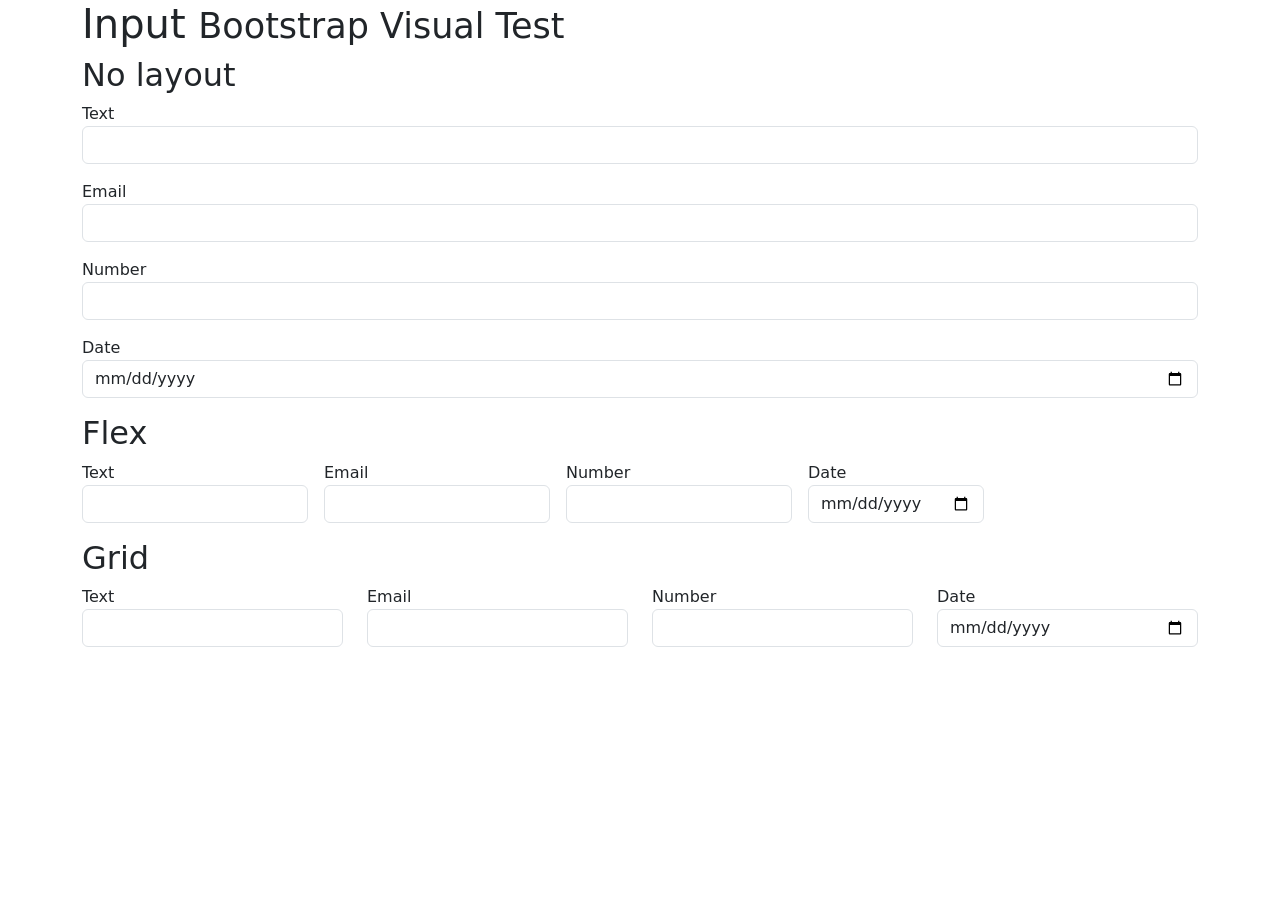
<file: static/bootstrap/bootstrap-5.3.8/js/tests/visual/input.html>
<!doctype html>
<html lang="en">
  <head>
    <meta charset="utf-8">
    <meta name="viewport" content="width=device-width, initial-scale=1">
    <link href="../../../dist/css/bootstrap.min.css" rel="stylesheet">
    <title>Form</title>
    <style></style>
  </head>
  <body>
    <div class="container">
      <h1>Input <small>Bootstrap Visual Test</small></h1>

      <h2>No layout</h2>

      <div class="mb-3">
        Text
        <input class="form-control">
      </div>
      <div class="mb-3">
        Email
        <input type="email" class="form-control">
      </div>
      <div class="mb-3">
        Number
        <input type="number" class="form-control">
      </div>
      <div class="mb-3">
        Date
        <input type="date" class="form-control">
      </div>

      <h2>Flex</h2>

      <div class="d-flex flex-wrap gap-3 mb-3">
        <div>
          Text
          <input class="form-control">
        </div>
        <div>
          Email
          <input type="email" class="form-control">
        </div>
        <div>
          Number
          <input type="number" class="form-control">
        </div>
        <div>
          Date
          <input type="date" class="form-control">
        </div>
      </div>

      <h2>Grid</h2>

      <div class="row mb-3">
        <div class="col">
          Text
          <input class="form-control">
        </div>
        <div class="col">
          Email
          <input type="email" class="form-control">
        </div>
        <div class="col">
          Number
          <input type="number" class="form-control">
        </div>
        <div class="col">
          Date
          <input type="date" class="form-control">
        </div>
      </div>
    </div>

    <script src="../../../dist/js/bootstrap.bundle.js"></script>
  </body>
</html>
</file>
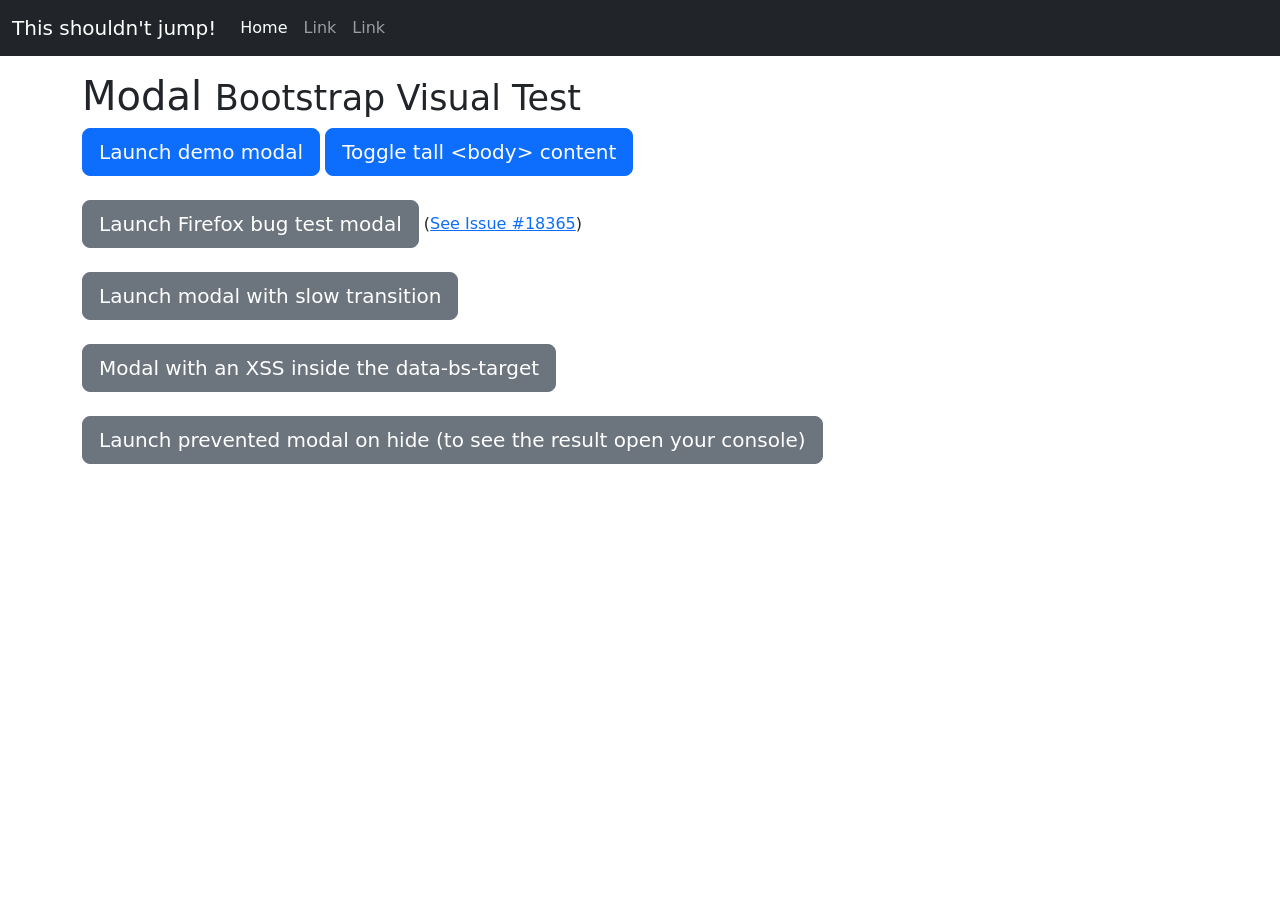
<file: static/bootstrap/bootstrap-5.3.8/js/tests/visual/modal.html>
<!doctype html>
<html lang="en">
  <head>
    <meta charset="utf-8">
    <meta name="viewport" content="width=device-width, initial-scale=1">
    <link href="../../../dist/css/bootstrap.min.css" rel="stylesheet">
    <title>Modal</title>
    <style>
      #tall {
        height: 1500px;
        width: 100px;
      }
    </style>
  </head>
  <body>
    <nav class="navbar navbar-expand-lg navbar-dark bg-dark">
      <div class="container-fluid">
        <button class="navbar-toggler" type="button" data-bs-toggle="collapse" data-bs-target="#navbarResponsive" aria-controls="navbarResponsive" aria-expanded="false" aria-label="Toggle navigation">
          <span class="navbar-toggler-icon"></span>
        </button>
        <div class="collapse navbar-collapse" id="navbarResponsive">
          <a class="navbar-brand" href="#">This shouldn't jump!</a>
          <ul class="navbar-nav">
            <li class="nav-item">
              <a class="nav-link active" href="#" aria-current="page">Home</a>
            </li>
            <li class="nav-item">
              <a class="nav-link" href="#">Link</a>
            </li>
            <li class="nav-item">
              <a class="nav-link" href="#">Link</a>
            </li>
          </ul>
        </div>
      </div>
    </nav>

    <div class="container mt-3">
      <h1>Modal <small>Bootstrap Visual Test</small></h1>

      <div class="modal fade" id="myModal" tabindex="-1" aria-labelledby="myModalLabel" aria-hidden="true">
        <div class="modal-dialog">
          <div class="modal-content">
            <div class="modal-header">
              <h1 class="modal-title fs-4" id="myModalLabel">Modal title</h1>
              <button type="button" class="btn-close" data-bs-dismiss="modal" aria-label="Close"></button>
            </div>
            <div class="modal-body">
              <h4>Text in a modal</h4>
              <p>Duis mollis, est non commodo luctus, nisi erat porttitor ligula.</p>

              <h4>Popover in a modal</h4>
              <p>This <button type="button" class="btn btn-primary" data-bs-toggle="popover" data-bs-placement="left" title="Popover title" data-bs-content="And here's some amazing content. It's very engaging. Right?">button</button> should trigger a popover on click.</p>


              <h4>Tooltips in a modal</h4>
              <p><a href="#" data-bs-toggle="tooltip" data-bs-placement="top" title="Tooltip on top">This link</a> and <a href="#" data-bs-toggle="tooltip" data-bs-placement="bottom" title="Tooltip on bottom">that link</a> should have tooltips on hover.</p>

              <div id="accordion" role="tablist">
                <div class="card" role="presentation">
                  <div class="card-header" role="tab" id="headingOne">
                    <h5 class="mb-0">
                      <a data-bs-toggle="collapse" href="#collapseOne" aria-expanded="true" aria-controls="collapseOne">
                        Collapsible Group Item #1
                      </a>
                    </h5>
                  </div>

                  <div id="collapseOne" class="collapse show" data-bs-parent="#accordion" role="tabpanel" aria-labelledby="headingOne">
                    <div class="card-body">
                      Anim pariatur cliche reprehenderit, enim eiusmod high life accusamus terry richardson ad squid. 3 wolf moon officia aute, non cupidatat skateboard dolor brunch. Food truck quinoa nesciunt laborum eiusmod. Brunch 3 wolf moon tempor, sunt aliqua put a bird on it squid single-origin coffee nulla assumenda shoreditch et. Nihil anim keffiyeh helvetica, craft beer labore wes anderson cred nesciunt sapiente ea proident. Ad vegan excepteur butcher vice lomo. Leggings occaecat craft beer farm-to-table, raw denim aesthetic synth nesciunt you probably haven't heard of them accusamus labore sustainable VHS.
                    </div>
                  </div>
                </div>
                <div class="card" role="presentation">
                  <div class="card-header" role="tab" id="headingTwo">
                    <h5 class="mb-0">
                      <a class="collapsed" data-bs-toggle="collapse" href="#collapseTwo" aria-expanded="false" aria-controls="collapseTwo">
                        Collapsible Group Item #2
                      </a>
                    </h5>
                  </div>
                  <div id="collapseTwo" class="collapse" data-bs-parent="#accordion" role="tabpanel" aria-labelledby="headingTwo">
                    <div class="card-body">
                      Anim pariatur cliche reprehenderit, enim eiusmod high life accusamus terry richardson ad squid. 3 wolf moon officia aute, non cupidatat skateboard dolor brunch. Food truck quinoa nesciunt laborum eiusmod. Brunch 3 wolf moon tempor, sunt aliqua put a bird on it squid single-origin coffee nulla assumenda shoreditch et. Nihil anim keffiyeh helvetica, craft beer labore wes anderson cred nesciunt sapiente ea proident. Ad vegan excepteur butcher vice lomo. Leggings occaecat craft beer farm-to-table, raw denim aesthetic synth nesciunt you probably haven't heard of them accusamus labore sustainable VHS.
                    </div>
                  </div>
                </div>
                <div class="card" role="presentation">
                  <div class="card-header" role="tab" id="headingThree">
                    <h5 class="mb-0">
                      <a class="collapsed" data-bs-toggle="collapse" href="#collapseThree" aria-expanded="false" aria-controls="collapseThree">
                        Collapsible Group Item #3
                      </a>
                    </h5>
                  </div>
                  <div id="collapseThree" class="collapse" data-bs-parent="#accordion" role="tabpanel" aria-labelledby="headingThree">
                    <div class="card-body">
                      Anim pariatur cliche reprehenderit, enim eiusmod high life accusamus terry richardson ad squid. 3 wolf moon officia aute, non cupidatat skateboard dolor brunch. Food truck quinoa nesciunt laborum eiusmod. Brunch 3 wolf moon tempor, sunt aliqua put a bird on it squid single-origin coffee nulla assumenda shoreditch et. Nihil anim keffiyeh helvetica, craft beer labore wes anderson cred nesciunt sapiente ea proident. Ad vegan excepteur butcher vice lomo. Leggings occaecat craft beer farm-to-table, raw denim aesthetic synth nesciunt you probably haven't heard of them accusamus labore sustainable VHS.
                    </div>
                  </div>
                </div>
              </div>

              <hr>

              <h4>Overflowing text to show scroll behavior</h4>
              <p>Cras mattis consectetur purus sit amet fermentum. Cras justo odio, dapibus ac facilisis in, egestas eget quam. Morbi leo risus, porta ac consectetur ac, vestibulum at eros.</p>
              <p>Praesent commodo cursus magna, vel scelerisque nisl consectetur et. Vivamus sagittis lacus vel augue laoreet rutrum faucibus dolor auctor.</p>
              <p>Aenean lacinia bibendum nulla sed consectetur. Praesent commodo cursus magna, vel scelerisque nisl consectetur et. Donec sed odio dui. Donec ullamcorper nulla non metus auctor fringilla.</p>
              <p>Cras mattis consectetur purus sit amet fermentum. Cras justo odio, dapibus ac facilisis in, egestas eget quam. Morbi leo risus, porta ac consectetur ac, vestibulum at eros.</p>
              <p>Praesent commodo cursus magna, vel scelerisque nisl consectetur et. Vivamus sagittis lacus vel augue laoreet rutrum faucibus dolor auctor.</p>
              <p>Aenean lacinia bibendum nulla sed consectetur. Praesent commodo cursus magna, vel scelerisque nisl consectetur et. Donec sed odio dui. Donec ullamcorper nulla non metus auctor fringilla.</p>
              <p>Cras mattis consectetur purus sit amet fermentum. Cras justo odio, dapibus ac facilisis in, egestas eget quam. Morbi leo risus, porta ac consectetur ac, vestibulum at eros.</p>
              <p>Praesent commodo cursus magna, vel scelerisque nisl consectetur et. Vivamus sagittis lacus vel augue laoreet rutrum faucibus dolor auctor.</p>
              <p>Aenean lacinia bibendum nulla sed consectetur. Praesent commodo cursus magna, vel scelerisque nisl consectetur et. Donec sed odio dui. Donec ullamcorper nulla non metus auctor fringilla.</p>
            </div>
            <div class="modal-footer">
              <button type="button" class="btn btn-secondary" data-bs-dismiss="modal">Close</button>
              <button type="button" class="btn btn-primary">Save changes</button>
            </div>
          </div>
        </div>
      </div>

      <div class="modal fade" id="firefoxModal" tabindex="-1" aria-labelledby="firefoxModalLabel" aria-hidden="true">
        <div class="modal-dialog">
          <div class="modal-content">
            <div class="modal-header">
              <h1 class="modal-title fs-4" id="firefoxModalLabel">Firefox Bug Test</h1>
              <button type="button" class="btn-close" data-bs-dismiss="modal" aria-label="Close"></button>
            </div>
            <div class="modal-body">
              <ol>
                <li>Ensure you're using Firefox.</li>
                <li>Open a new tab and then switch back to this tab.</li>
                <li>Click into this input: <input type="text" id="ff-bug-input"></li>
                <li>Switch to the other tab and then back to this tab.</li>
              </ol>
              <p>Test result: <strong id="ff-bug-test-result"></strong></p>
            </div>
            <div class="modal-footer">
              <button type="button" class="btn btn-secondary" data-bs-dismiss="modal">Close</button>
              <button type="button" class="btn btn-primary">Save changes</button>
            </div>
          </div>
        </div>
      </div>

      <div class="modal fade" id="slowModal" tabindex="-1" aria-labelledby="slowModalLabel" aria-hidden="true" style="transition-duration: 5s;">
        <div class="modal-dialog" style="transition-duration: inherit;">
          <div class="modal-content">
            <div class="modal-header">
              <h1 class="modal-title fs-4" id="slowModalLabel">Lorem slowly</h1>
              <button type="button" class="btn-close" data-bs-dismiss="modal" aria-label="Close"></button>
            </div>
            <div class="modal-body">
              <p>Cum sociis natoque penatibus et magnis dis parturient montes, nascetur ridiculus mus. Duis mollis, est non commodo luctus, nisi erat porttitor ligula, eget lacinia odio sem nec elit. Donec sed odio dui. Nullam quis risus eget urna mollis ornare vel eu leo. Nulla vitae elit libero, a pharetra augue.</p>
            </div>
            <div class="modal-footer">
              <button type="button" class="btn btn-secondary" data-bs-dismiss="modal">Close</button>
              <button type="button" class="btn btn-primary">Save changes</button>
            </div>
          </div>
        </div>
      </div>

      <button type="button" class="btn btn-primary btn-lg" data-bs-toggle="modal" data-bs-target="#myModal">
        Launch demo modal
      </button>

      <button type="button" class="btn btn-primary btn-lg" id="tall-toggle">
        Toggle tall &lt;body&gt; content
      </button>

      <br><br>

      <button type="button" class="btn btn-secondary btn-lg" data-bs-toggle="modal" data-bs-target="#firefoxModal">
        Launch Firefox bug test modal
      </button>
      (<a href="https://github.com/twbs/bootstrap/issues/18365">See Issue #18365</a>)

      <br><br>

      <button type="button" class="btn btn-secondary btn-lg" data-bs-toggle="modal" data-bs-target="#slowModal">
        Launch modal with slow transition
      </button>

      <br><br>

      <div class="text-bg-dark p-2" id="tall" style="display: none;">
        Tall body content to force the page to have a scrollbar.
      </div>

      <button type="button" class="btn btn-secondary btn-lg" data-bs-toggle="modal" data-bs-target="&#x3C;div class=&#x22;modal fade the-bad&#x22; tabindex=&#x22;-1&#x22;&#x3E;&#x3C;div class=&#x22;modal-dialog&#x22;&#x3E;&#x3C;div class=&#x22;modal-content&#x22;&#x3E;&#x3C;div class=&#x22;modal-header&#x22;&#x3E;&#x3C;button type=&#x22;button&#x22; class=&#x22;btn-close&#x22; data-bs-dismiss=&#x22;modal&#x22; aria-label=&#x22;Close&#x22;&#x3E;&#x3C;span aria-hidden=&#x22;true&#x22;&#x3E;&#x26;times;&#x3C;/span&#x3E;&#x3C;/button&#x3E;&#x3C;h1 class=&#x22;modal-title fs-4&#x22;&#x3E;The Bad Modal&#x3C;/h1&#x3E;&#x3C;/div&#x3E;&#x3C;div class=&#x22;modal-body&#x22;&#x3E;This modal&#x27;s HTTML source code is declared inline, inside the data-bs-target attribute of it&#x27;s show-button&#x3C;/div&#x3E;&#x3C;/div&#x3E;&#x3C;/div&#x3E;&#x3C;/div&#x3E;">
        Modal with an XSS inside the data-bs-target
      </button>

      <br><br>

      <button type="button" class="btn btn-secondary btn-lg" id="btnPreventModal">
        Launch prevented modal on hide (to see the result open your console)
      </button>
    </div>

    <script src="../../../dist/js/bootstrap.bundle.js"></script>
    <script>
      /* global bootstrap: false */

      const ffBugTestResult = document.getElementById('ff-bug-test-result')
      const firefoxTestDone = false

      function reportFirefoxTestResult(result) {
        if (!firefoxTestDone) {
          ffBugTestResult.classList.add(result ? 'text-success' : 'text-danger')
          ffBugTestResult.textContent = result ? 'PASS' : 'FAIL'
        }
      }

      document.querySelectorAll('[data-bs-toggle="popover"]').forEach(popoverEl => new bootstrap.Popover(popoverEl))

      document.querySelectorAll('[data-bs-toggle="tooltip"]').forEach(tooltipEl => new bootstrap.Tooltip(tooltipEl))

      const tall = document.getElementById('tall')
      document.getElementById('tall-toggle').addEventListener('click', () => {
        tall.style.display = tall.style.display === 'none' ? 'block' : 'none'
      })

      const ffBugInput = document.getElementById('ff-bug-input')
      const firefoxModal = document.getElementById('firefoxModal')
      function handlerClickFfBugInput() {
        firefoxModal.addEventListener('focus', reportFirefoxTestResult.bind(false))
        ffBugInput.addEventListener('focus', reportFirefoxTestResult.bind(true))
        ffBugInput.removeEventListener('focus', handlerClickFfBugInput)
      }

      ffBugInput.addEventListener('focus', handlerClickFfBugInput)

      const modalFf = new bootstrap.Modal(firefoxModal)

      document.getElementById('btnPreventModal').addEventListener('click', () => {
        const shownFirefoxModal = () => {
          modalFf.hide()
          firefoxModal.removeEventListener('shown.bs.modal', hideFirefoxModal)
        }

        const hideFirefoxModal = event => {
          event.preventDefault()
          firefoxModal.removeEventListener('hide.bs.modal', hideFirefoxModal)

          if (modalFf._isTransitioning) {
            console.error('Modal plugin should not set _isTransitioning when hide event is prevented')
          } else {
            console.log('Test passed')
            modalFf.hide() // work as expected
          }
        }

        firefoxModal.addEventListener('shown.bs.modal', shownFirefoxModal)
        firefoxModal.addEventListener('hide.bs.modal', hideFirefoxModal)
        modalFf.show()
      })

      // Test transition duration
      let t0
      let t1
      const slowModal = document.getElementById('slowModal')

      slowModal.addEventListener('shown.bs.modal', () => {
        t1 = performance.now()
        console.log(`transition-duration took ${t1 - t0}ms.`)
      })

      slowModal.addEventListener('show.bs.modal', () => {
        t0 = performance.now()
      })
    </script>
  </body>
</html>
</file>
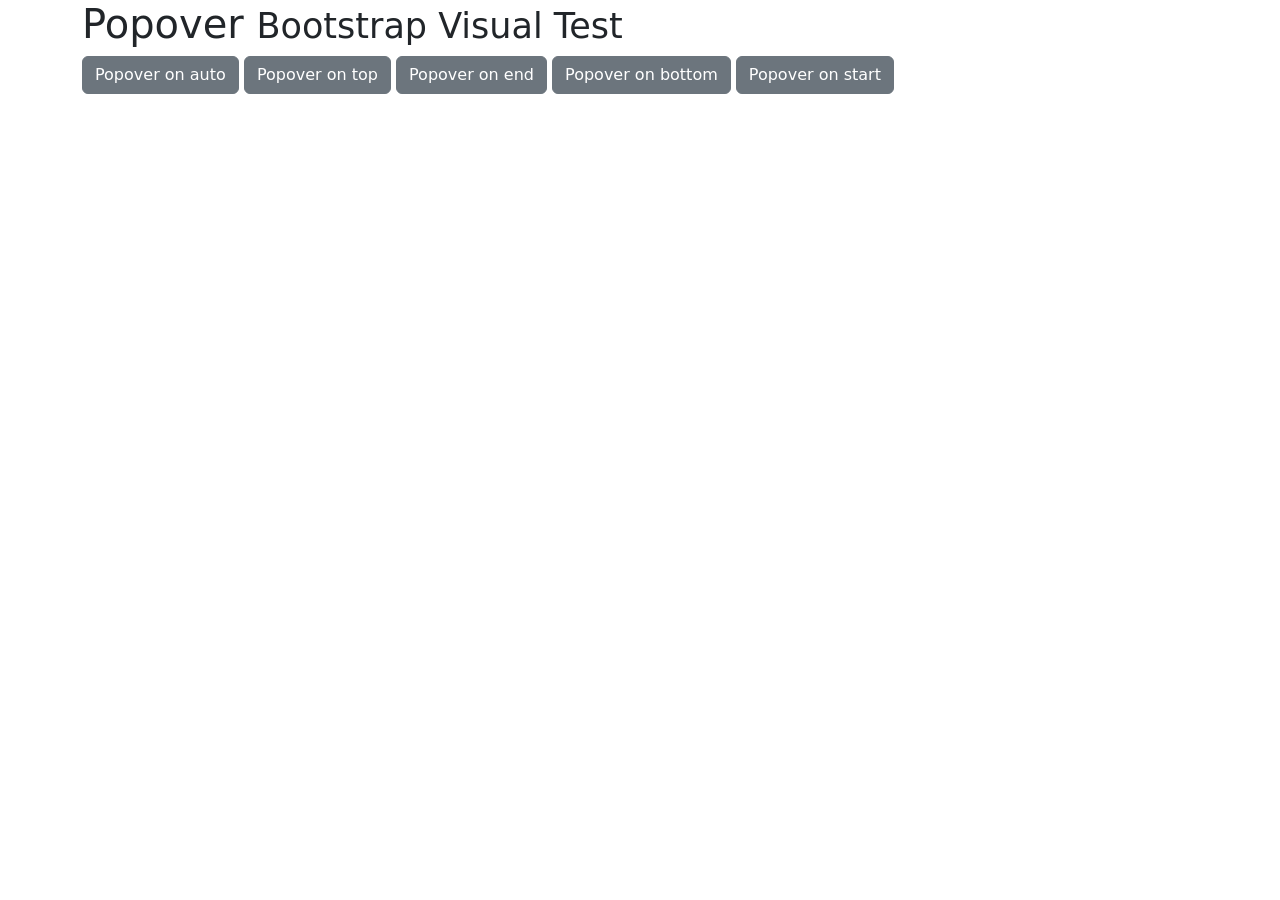
<file: static/bootstrap/bootstrap-5.3.8/js/tests/visual/popover.html>
<!doctype html>
<html lang="en">
  <head>
    <meta charset="utf-8">
    <meta name="viewport" content="width=device-width, initial-scale=1">
    <link href="../../../dist/css/bootstrap.min.css" rel="stylesheet">
    <title>Popover</title>
  </head>
  <body>
    <div class="container">
      <h1>Popover <small>Bootstrap Visual Test</small></h1>

      <button type="button" class="btn btn-secondary" data-bs-container="body" data-bs-toggle="popover" data-bs-placement="auto" data-bs-content="Vivamus sagittis lacus vel augue laoreet rutrum faucibus.">
        Popover on auto
      </button>

      <button type="button" class="btn btn-secondary" data-bs-container="body" data-bs-toggle="popover" data-bs-placement="top" data-bs-content="Default placement was on top but not enough place">
        Popover on top
      </button>

      <button type="button" class="btn btn-secondary" data-bs-container="body" data-bs-toggle="popover" data-bs-placement="right" data-bs-content="Vivamus sagittis lacus vel augue laoreet rutrum faucibus.">
        Popover on end
      </button>

      <button type="button" class="btn btn-secondary" data-bs-container="body" data-bs-toggle="popover" data-bs-placement="bottom" data-bs-content="Vivamus sagittis lacus vel augue laoreet rutrum faucibus.">
        Popover on bottom
      </button>

      <button type="button" class="btn btn-secondary" data-bs-container="body" data-bs-toggle="popover" data-bs-placement="left" data-bs-content="Vivamus sagittis lacus vel augue laoreet rutrum faucibus.">
        Popover on start
      </button>
    </div>

    <script src="../../../dist/js/bootstrap.bundle.js"></script>
    <script>
      /* global bootstrap: false */

      document.querySelectorAll('[data-bs-toggle="popover"]').forEach(popoverEl => new bootstrap.Popover(popoverEl))
    </script>
  </body>
</html>
</file>
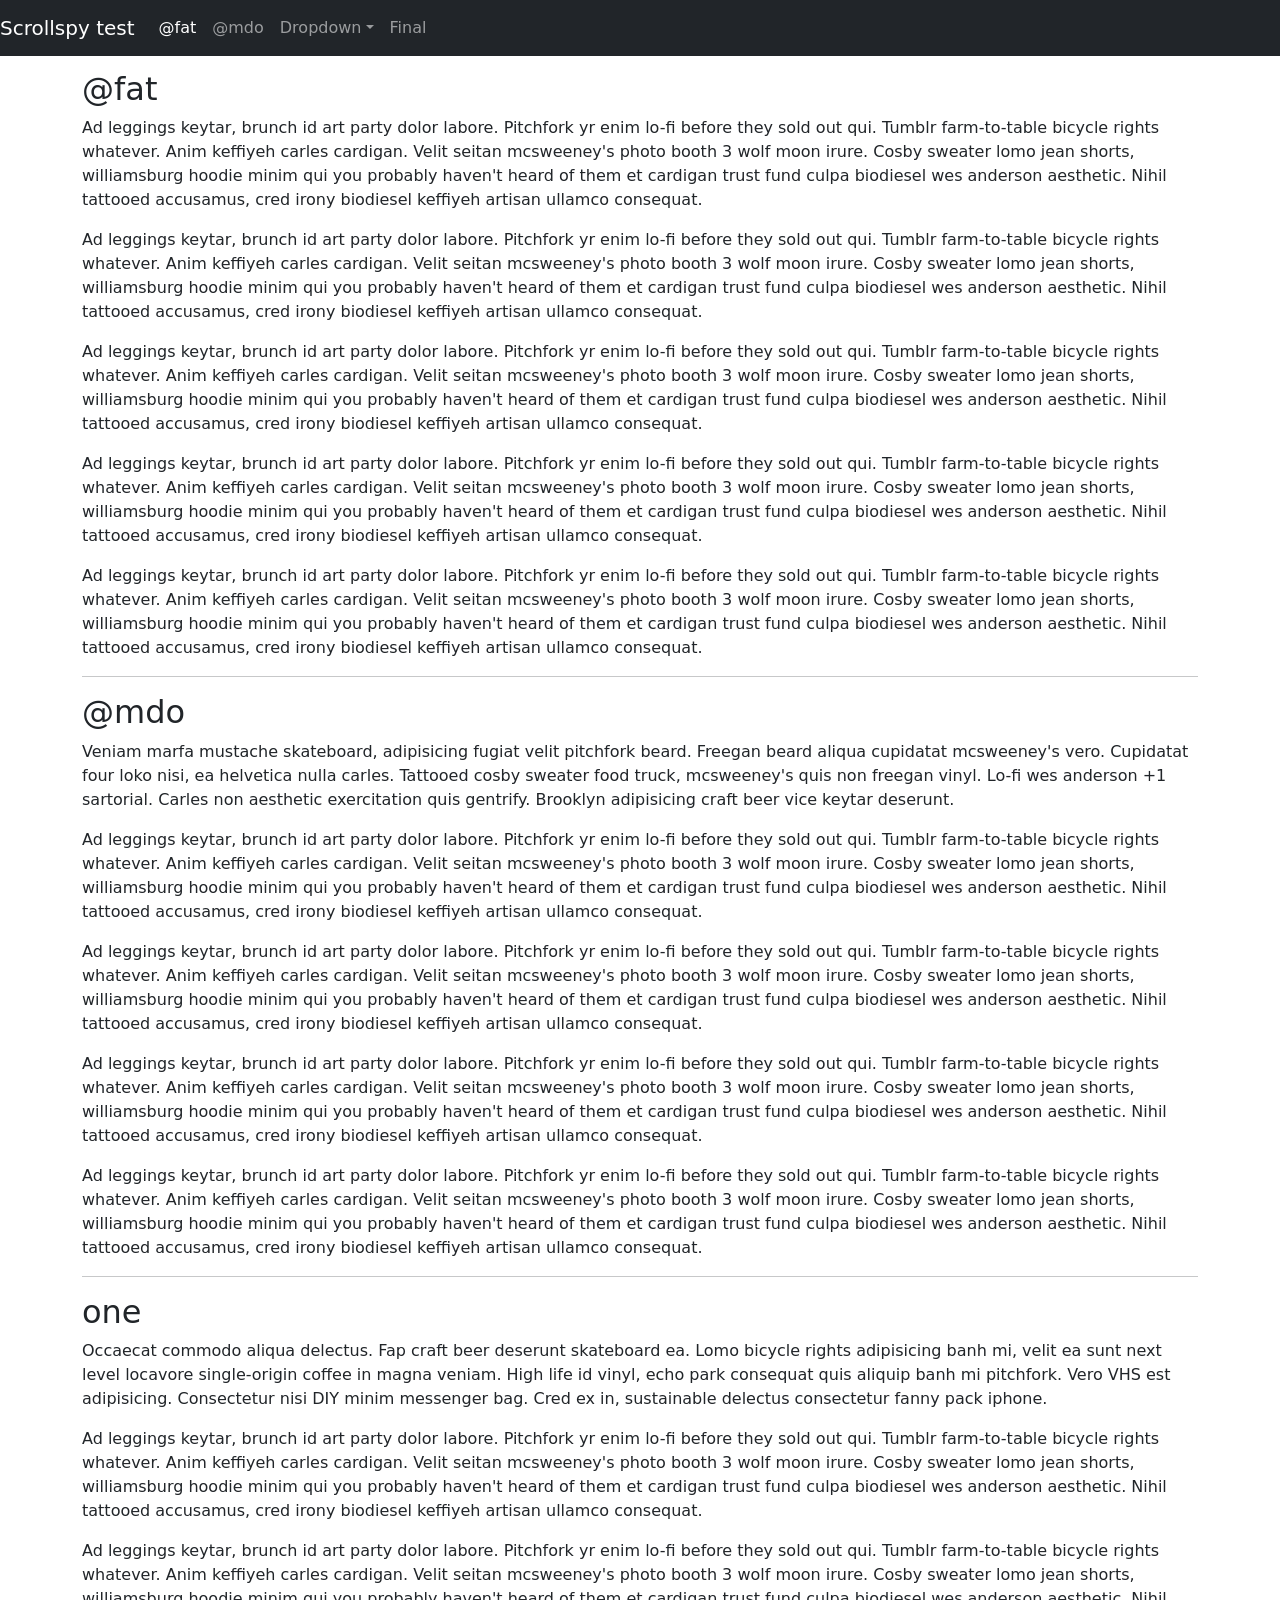
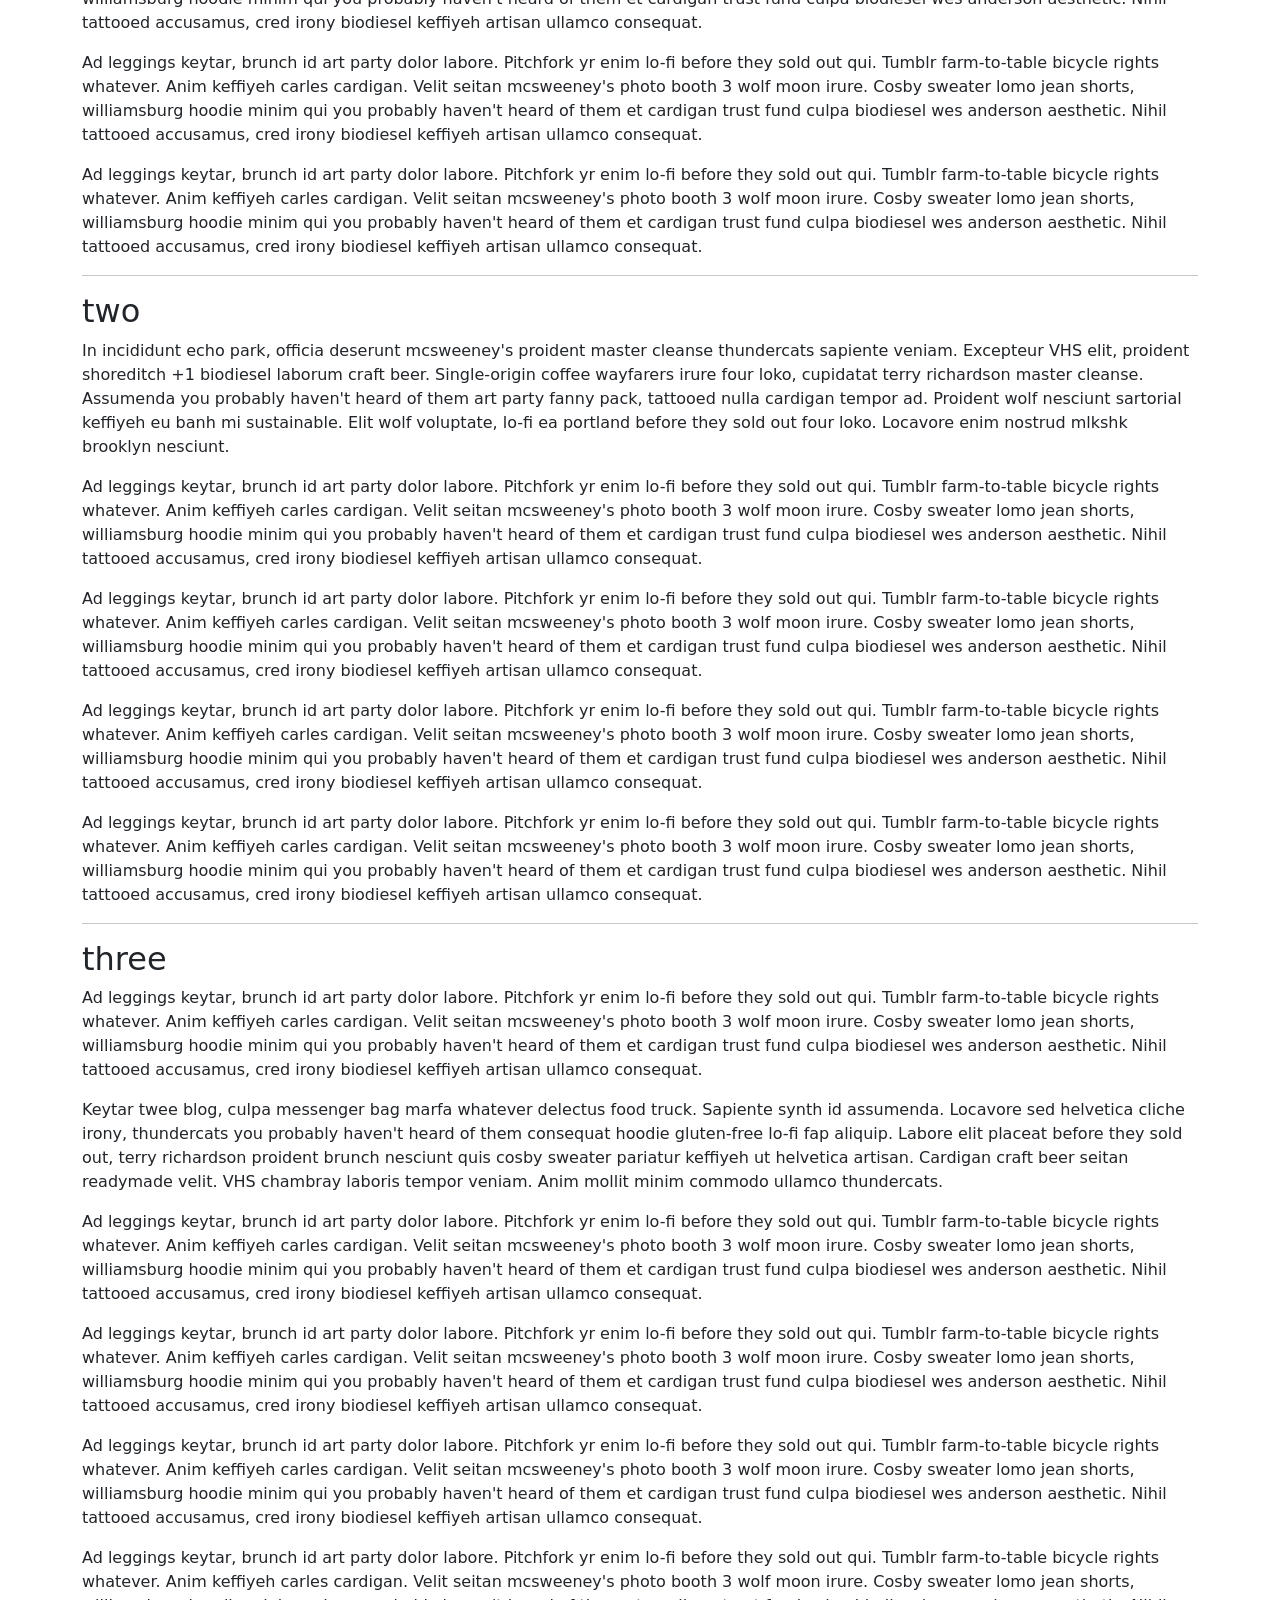
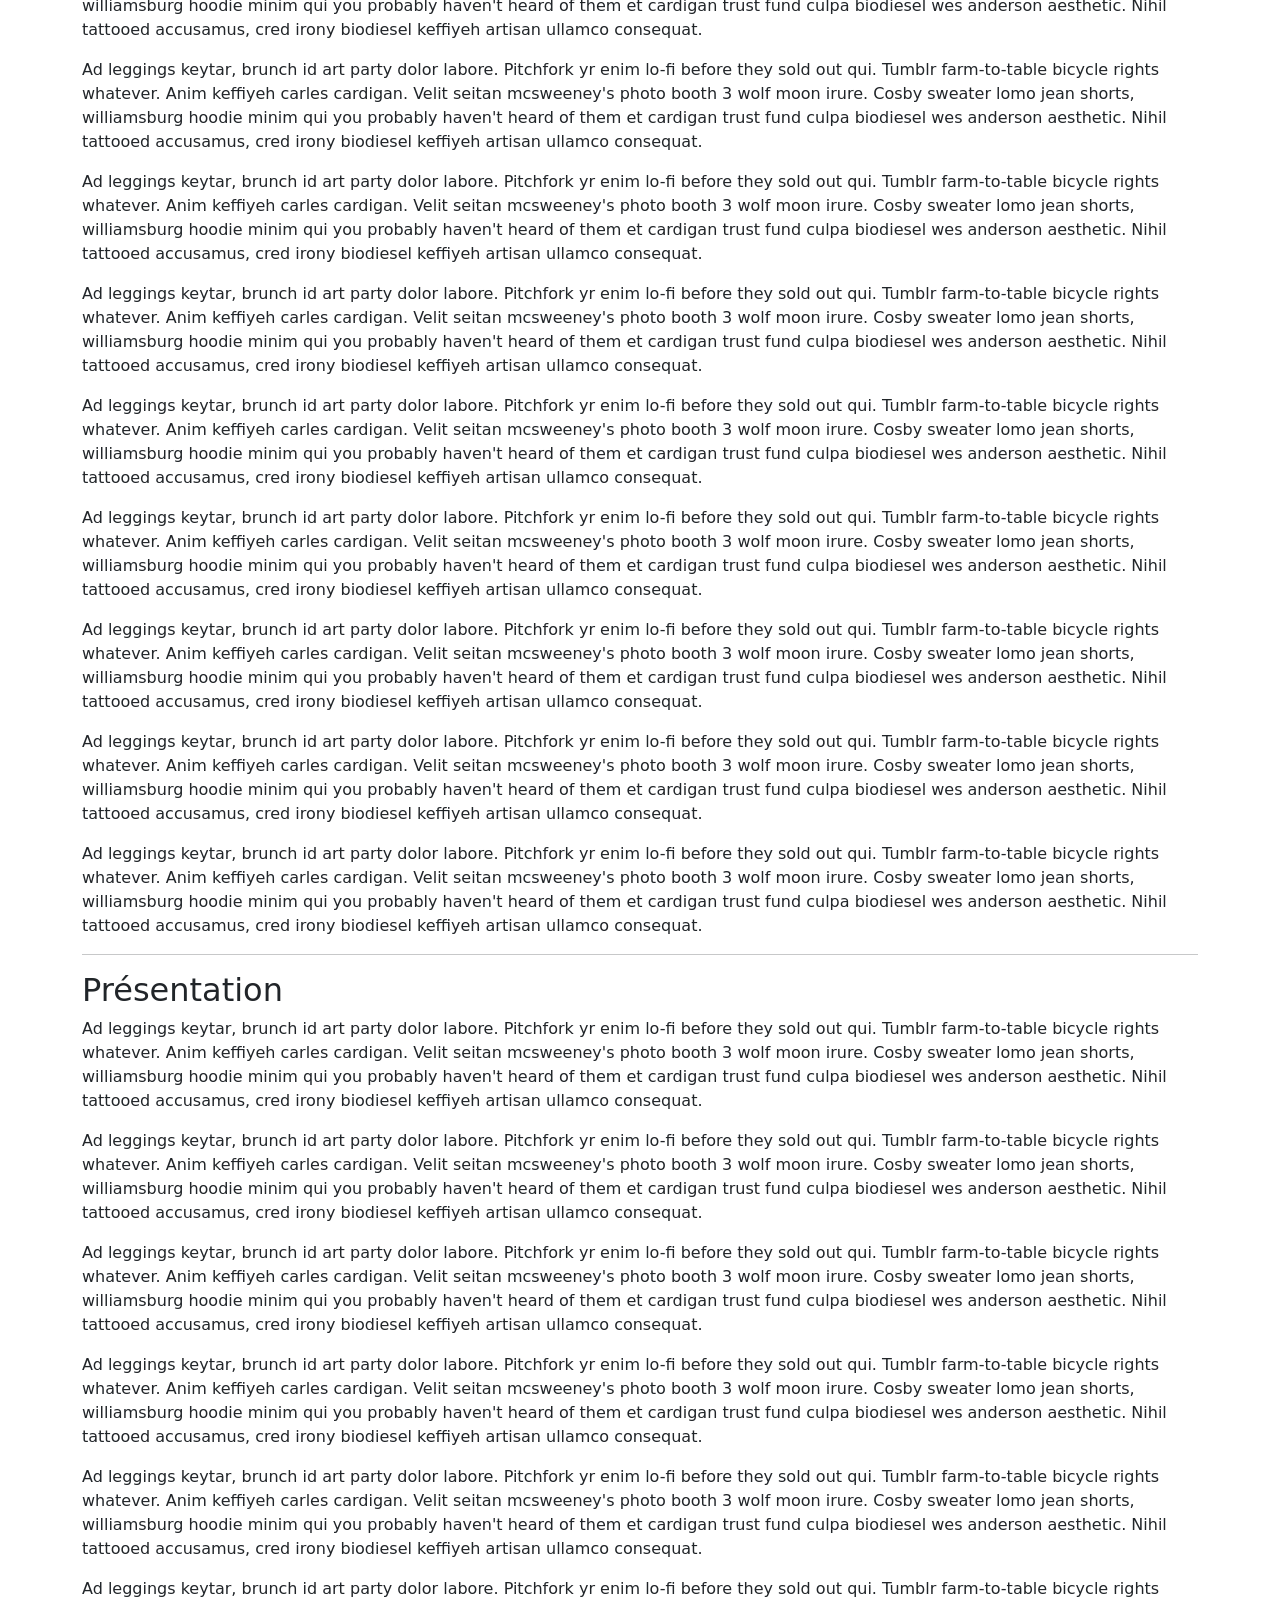
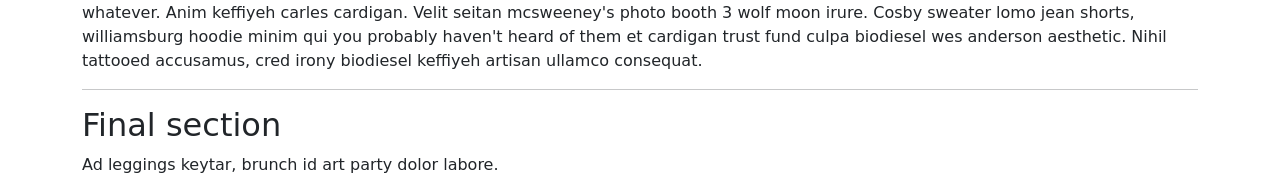
<file: static/bootstrap/bootstrap-5.3.8/js/tests/visual/scrollspy.html>
<!doctype html>
<html lang="en">
  <head>
    <meta charset="utf-8">
    <meta name="viewport" content="width=device-width, initial-scale=1">
    <link href="../../../dist/css/bootstrap.min.css" rel="stylesheet">
    <title>Scrollspy</title>
    <style>
      body { padding-top: 70px; }
    </style>
  </head>
  <body data-bs-spy="scroll" data-bs-target=".navbar" data-bs-offset="70">
    <nav class="navbar navbar-expand-md navbar-dark bg-dark fixed-top">
      <a class="navbar-brand" href="#">Scrollspy test</a>
      <button class="navbar-toggler" type="button" data-bs-toggle="collapse" data-bs-target="#navbarSupportedContent" aria-controls="navbarSupportedContent" aria-expanded="false" aria-label="Toggle navigation">
        <span class="navbar-toggler-icon"></span>
      </button>
      <div class="navbar-collapse collapse" id="navbarSupportedContent">
        <ul class="navbar-nav me-auto">
          <li class="nav-item">
            <a class="nav-link" href="#fat">@fat</a>
          </li>
          <li class="nav-item">
            <a class="nav-link" href="#mdo">@mdo</a>
          </li>
          <li class="nav-item dropdown">
            <a class="nav-link dropdown-toggle" href="#" data-bs-toggle="dropdown" aria-expanded="false">Dropdown</a>
            <ul class="dropdown-menu">
              <li><a class="dropdown-item" href="#one">One</a></li>
              <li><a class="dropdown-item" href="#two">Two</a></li>
              <li><a class="dropdown-item" href="#three">Three</a></li>
              <li><a class="dropdown-item" href="#présentation">Présentation</a></li>
            </ul>
          </li>
          <li class="nav-item">
            <a class="nav-link" href="#final">Final</a>
          </li>
        </ul>
      </div>
    </nav>
    <div class="container">
      <h2 id="fat">@fat</h2>
      <p>Ad leggings keytar, brunch id art party dolor labore. Pitchfork yr enim lo-fi before they sold out qui. Tumblr farm-to-table bicycle rights whatever. Anim keffiyeh carles cardigan. Velit seitan mcsweeney's photo booth 3 wolf moon irure. Cosby sweater lomo jean shorts, williamsburg hoodie minim qui you probably haven't heard of them et cardigan trust fund culpa biodiesel wes anderson aesthetic. Nihil tattooed accusamus, cred irony biodiesel keffiyeh artisan ullamco consequat.</p>
      <p>Ad leggings keytar, brunch id art party dolor labore. Pitchfork yr enim lo-fi before they sold out qui. Tumblr farm-to-table bicycle rights whatever. Anim keffiyeh carles cardigan. Velit seitan mcsweeney's photo booth 3 wolf moon irure. Cosby sweater lomo jean shorts, williamsburg hoodie minim qui you probably haven't heard of them et cardigan trust fund culpa biodiesel wes anderson aesthetic. Nihil tattooed accusamus, cred irony biodiesel keffiyeh artisan ullamco consequat.</p>
      <p>Ad leggings keytar, brunch id art party dolor labore. Pitchfork yr enim lo-fi before they sold out qui. Tumblr farm-to-table bicycle rights whatever. Anim keffiyeh carles cardigan. Velit seitan mcsweeney's photo booth 3 wolf moon irure. Cosby sweater lomo jean shorts, williamsburg hoodie minim qui you probably haven't heard of them et cardigan trust fund culpa biodiesel wes anderson aesthetic. Nihil tattooed accusamus, cred irony biodiesel keffiyeh artisan ullamco consequat.</p>
      <p>Ad leggings keytar, brunch id art party dolor labore. Pitchfork yr enim lo-fi before they sold out qui. Tumblr farm-to-table bicycle rights whatever. Anim keffiyeh carles cardigan. Velit seitan mcsweeney's photo booth 3 wolf moon irure. Cosby sweater lomo jean shorts, williamsburg hoodie minim qui you probably haven't heard of them et cardigan trust fund culpa biodiesel wes anderson aesthetic. Nihil tattooed accusamus, cred irony biodiesel keffiyeh artisan ullamco consequat.</p>
      <p>Ad leggings keytar, brunch id art party dolor labore. Pitchfork yr enim lo-fi before they sold out qui. Tumblr farm-to-table bicycle rights whatever. Anim keffiyeh carles cardigan. Velit seitan mcsweeney's photo booth 3 wolf moon irure. Cosby sweater lomo jean shorts, williamsburg hoodie minim qui you probably haven't heard of them et cardigan trust fund culpa biodiesel wes anderson aesthetic. Nihil tattooed accusamus, cred irony biodiesel keffiyeh artisan ullamco consequat.</p>
      <hr>
      <h2 id="mdo">@mdo</h2>
      <p>Veniam marfa mustache skateboard, adipisicing fugiat velit pitchfork beard. Freegan beard aliqua cupidatat mcsweeney's vero. Cupidatat four loko nisi, ea helvetica nulla carles. Tattooed cosby sweater food truck, mcsweeney's quis non freegan vinyl. Lo-fi wes anderson +1 sartorial. Carles non aesthetic exercitation quis gentrify. Brooklyn adipisicing craft beer vice keytar deserunt.</p>
      <p>Ad leggings keytar, brunch id art party dolor labore. Pitchfork yr enim lo-fi before they sold out qui. Tumblr farm-to-table bicycle rights whatever. Anim keffiyeh carles cardigan. Velit seitan mcsweeney's photo booth 3 wolf moon irure. Cosby sweater lomo jean shorts, williamsburg hoodie minim qui you probably haven't heard of them et cardigan trust fund culpa biodiesel wes anderson aesthetic. Nihil tattooed accusamus, cred irony biodiesel keffiyeh artisan ullamco consequat.</p>
      <p>Ad leggings keytar, brunch id art party dolor labore. Pitchfork yr enim lo-fi before they sold out qui. Tumblr farm-to-table bicycle rights whatever. Anim keffiyeh carles cardigan. Velit seitan mcsweeney's photo booth 3 wolf moon irure. Cosby sweater lomo jean shorts, williamsburg hoodie minim qui you probably haven't heard of them et cardigan trust fund culpa biodiesel wes anderson aesthetic. Nihil tattooed accusamus, cred irony biodiesel keffiyeh artisan ullamco consequat.</p>
      <p>Ad leggings keytar, brunch id art party dolor labore. Pitchfork yr enim lo-fi before they sold out qui. Tumblr farm-to-table bicycle rights whatever. Anim keffiyeh carles cardigan. Velit seitan mcsweeney's photo booth 3 wolf moon irure. Cosby sweater lomo jean shorts, williamsburg hoodie minim qui you probably haven't heard of them et cardigan trust fund culpa biodiesel wes anderson aesthetic. Nihil tattooed accusamus, cred irony biodiesel keffiyeh artisan ullamco consequat.</p>
      <p>Ad leggings keytar, brunch id art party dolor labore. Pitchfork yr enim lo-fi before they sold out qui. Tumblr farm-to-table bicycle rights whatever. Anim keffiyeh carles cardigan. Velit seitan mcsweeney's photo booth 3 wolf moon irure. Cosby sweater lomo jean shorts, williamsburg hoodie minim qui you probably haven't heard of them et cardigan trust fund culpa biodiesel wes anderson aesthetic. Nihil tattooed accusamus, cred irony biodiesel keffiyeh artisan ullamco consequat.</p>
      <hr>
      <h2 id="one">one</h2>
      <p>Occaecat commodo aliqua delectus. Fap craft beer deserunt skateboard ea. Lomo bicycle rights adipisicing banh mi, velit ea sunt next level locavore single-origin coffee in magna veniam. High life id vinyl, echo park consequat quis aliquip banh mi pitchfork. Vero VHS est adipisicing. Consectetur nisi DIY minim messenger bag. Cred ex in, sustainable delectus consectetur fanny pack iphone.</p>
      <p>Ad leggings keytar, brunch id art party dolor labore. Pitchfork yr enim lo-fi before they sold out qui. Tumblr farm-to-table bicycle rights whatever. Anim keffiyeh carles cardigan. Velit seitan mcsweeney's photo booth 3 wolf moon irure. Cosby sweater lomo jean shorts, williamsburg hoodie minim qui you probably haven't heard of them et cardigan trust fund culpa biodiesel wes anderson aesthetic. Nihil tattooed accusamus, cred irony biodiesel keffiyeh artisan ullamco consequat.</p>
      <p>Ad leggings keytar, brunch id art party dolor labore. Pitchfork yr enim lo-fi before they sold out qui. Tumblr farm-to-table bicycle rights whatever. Anim keffiyeh carles cardigan. Velit seitan mcsweeney's photo booth 3 wolf moon irure. Cosby sweater lomo jean shorts, williamsburg hoodie minim qui you probably haven't heard of them et cardigan trust fund culpa biodiesel wes anderson aesthetic. Nihil tattooed accusamus, cred irony biodiesel keffiyeh artisan ullamco consequat.</p>
      <p>Ad leggings keytar, brunch id art party dolor labore. Pitchfork yr enim lo-fi before they sold out qui. Tumblr farm-to-table bicycle rights whatever. Anim keffiyeh carles cardigan. Velit seitan mcsweeney's photo booth 3 wolf moon irure. Cosby sweater lomo jean shorts, williamsburg hoodie minim qui you probably haven't heard of them et cardigan trust fund culpa biodiesel wes anderson aesthetic. Nihil tattooed accusamus, cred irony biodiesel keffiyeh artisan ullamco consequat.</p>
      <p>Ad leggings keytar, brunch id art party dolor labore. Pitchfork yr enim lo-fi before they sold out qui. Tumblr farm-to-table bicycle rights whatever. Anim keffiyeh carles cardigan. Velit seitan mcsweeney's photo booth 3 wolf moon irure. Cosby sweater lomo jean shorts, williamsburg hoodie minim qui you probably haven't heard of them et cardigan trust fund culpa biodiesel wes anderson aesthetic. Nihil tattooed accusamus, cred irony biodiesel keffiyeh artisan ullamco consequat.</p>
      <hr>
      <h2 id="two">two</h2>
      <p>In incididunt echo park, officia deserunt mcsweeney's proident master cleanse thundercats sapiente veniam. Excepteur VHS elit, proident shoreditch +1 biodiesel laborum craft beer. Single-origin coffee wayfarers irure four loko, cupidatat terry richardson master cleanse. Assumenda you probably haven't heard of them art party fanny pack, tattooed nulla cardigan tempor ad. Proident wolf nesciunt sartorial keffiyeh eu banh mi sustainable. Elit wolf voluptate, lo-fi ea portland before they sold out four loko. Locavore enim nostrud mlkshk brooklyn nesciunt.</p>
      <p>Ad leggings keytar, brunch id art party dolor labore. Pitchfork yr enim lo-fi before they sold out qui. Tumblr farm-to-table bicycle rights whatever. Anim keffiyeh carles cardigan. Velit seitan mcsweeney's photo booth 3 wolf moon irure. Cosby sweater lomo jean shorts, williamsburg hoodie minim qui you probably haven't heard of them et cardigan trust fund culpa biodiesel wes anderson aesthetic. Nihil tattooed accusamus, cred irony biodiesel keffiyeh artisan ullamco consequat.</p>
      <p>Ad leggings keytar, brunch id art party dolor labore. Pitchfork yr enim lo-fi before they sold out qui. Tumblr farm-to-table bicycle rights whatever. Anim keffiyeh carles cardigan. Velit seitan mcsweeney's photo booth 3 wolf moon irure. Cosby sweater lomo jean shorts, williamsburg hoodie minim qui you probably haven't heard of them et cardigan trust fund culpa biodiesel wes anderson aesthetic. Nihil tattooed accusamus, cred irony biodiesel keffiyeh artisan ullamco consequat.</p>
      <p>Ad leggings keytar, brunch id art party dolor labore. Pitchfork yr enim lo-fi before they sold out qui. Tumblr farm-to-table bicycle rights whatever. Anim keffiyeh carles cardigan. Velit seitan mcsweeney's photo booth 3 wolf moon irure. Cosby sweater lomo jean shorts, williamsburg hoodie minim qui you probably haven't heard of them et cardigan trust fund culpa biodiesel wes anderson aesthetic. Nihil tattooed accusamus, cred irony biodiesel keffiyeh artisan ullamco consequat.</p>
      <p>Ad leggings keytar, brunch id art party dolor labore. Pitchfork yr enim lo-fi before they sold out qui. Tumblr farm-to-table bicycle rights whatever. Anim keffiyeh carles cardigan. Velit seitan mcsweeney's photo booth 3 wolf moon irure. Cosby sweater lomo jean shorts, williamsburg hoodie minim qui you probably haven't heard of them et cardigan trust fund culpa biodiesel wes anderson aesthetic. Nihil tattooed accusamus, cred irony biodiesel keffiyeh artisan ullamco consequat.</p>
      <hr>
      <h2 id="three">three</h2>
      <p>Ad leggings keytar, brunch id art party dolor labore. Pitchfork yr enim lo-fi before they sold out qui. Tumblr farm-to-table bicycle rights whatever. Anim keffiyeh carles cardigan. Velit seitan mcsweeney's photo booth 3 wolf moon irure. Cosby sweater lomo jean shorts, williamsburg hoodie minim qui you probably haven't heard of them et cardigan trust fund culpa biodiesel wes anderson aesthetic. Nihil tattooed accusamus, cred irony biodiesel keffiyeh artisan ullamco consequat.</p>
      <p>Keytar twee blog, culpa messenger bag marfa whatever delectus food truck. Sapiente synth id assumenda. Locavore sed helvetica cliche irony, thundercats you probably haven't heard of them consequat hoodie gluten-free lo-fi fap aliquip. Labore elit placeat before they sold out, terry richardson proident brunch nesciunt quis cosby sweater pariatur keffiyeh ut helvetica artisan. Cardigan craft beer seitan readymade velit. VHS chambray laboris tempor veniam. Anim mollit minim commodo ullamco thundercats.</p>
      <p>Ad leggings keytar, brunch id art party dolor labore. Pitchfork yr enim lo-fi before they sold out qui. Tumblr farm-to-table bicycle rights whatever. Anim keffiyeh carles cardigan. Velit seitan mcsweeney's photo booth 3 wolf moon irure. Cosby sweater lomo jean shorts, williamsburg hoodie minim qui you probably haven't heard of them et cardigan trust fund culpa biodiesel wes anderson aesthetic. Nihil tattooed accusamus, cred irony biodiesel keffiyeh artisan ullamco consequat.</p>
      <p>Ad leggings keytar, brunch id art party dolor labore. Pitchfork yr enim lo-fi before they sold out qui. Tumblr farm-to-table bicycle rights whatever. Anim keffiyeh carles cardigan. Velit seitan mcsweeney's photo booth 3 wolf moon irure. Cosby sweater lomo jean shorts, williamsburg hoodie minim qui you probably haven't heard of them et cardigan trust fund culpa biodiesel wes anderson aesthetic. Nihil tattooed accusamus, cred irony biodiesel keffiyeh artisan ullamco consequat.</p>
      <p>Ad leggings keytar, brunch id art party dolor labore. Pitchfork yr enim lo-fi before they sold out qui. Tumblr farm-to-table bicycle rights whatever. Anim keffiyeh carles cardigan. Velit seitan mcsweeney's photo booth 3 wolf moon irure. Cosby sweater lomo jean shorts, williamsburg hoodie minim qui you probably haven't heard of them et cardigan trust fund culpa biodiesel wes anderson aesthetic. Nihil tattooed accusamus, cred irony biodiesel keffiyeh artisan ullamco consequat.</p>
      <p>Ad leggings keytar, brunch id art party dolor labore. Pitchfork yr enim lo-fi before they sold out qui. Tumblr farm-to-table bicycle rights whatever. Anim keffiyeh carles cardigan. Velit seitan mcsweeney's photo booth 3 wolf moon irure. Cosby sweater lomo jean shorts, williamsburg hoodie minim qui you probably haven't heard of them et cardigan trust fund culpa biodiesel wes anderson aesthetic. Nihil tattooed accusamus, cred irony biodiesel keffiyeh artisan ullamco consequat.</p>
      <p>Ad leggings keytar, brunch id art party dolor labore. Pitchfork yr enim lo-fi before they sold out qui. Tumblr farm-to-table bicycle rights whatever. Anim keffiyeh carles cardigan. Velit seitan mcsweeney's photo booth 3 wolf moon irure. Cosby sweater lomo jean shorts, williamsburg hoodie minim qui you probably haven't heard of them et cardigan trust fund culpa biodiesel wes anderson aesthetic. Nihil tattooed accusamus, cred irony biodiesel keffiyeh artisan ullamco consequat.</p>
      <p>Ad leggings keytar, brunch id art party dolor labore. Pitchfork yr enim lo-fi before they sold out qui. Tumblr farm-to-table bicycle rights whatever. Anim keffiyeh carles cardigan. Velit seitan mcsweeney's photo booth 3 wolf moon irure. Cosby sweater lomo jean shorts, williamsburg hoodie minim qui you probably haven't heard of them et cardigan trust fund culpa biodiesel wes anderson aesthetic. Nihil tattooed accusamus, cred irony biodiesel keffiyeh artisan ullamco consequat.</p>
      <p>Ad leggings keytar, brunch id art party dolor labore. Pitchfork yr enim lo-fi before they sold out qui. Tumblr farm-to-table bicycle rights whatever. Anim keffiyeh carles cardigan. Velit seitan mcsweeney's photo booth 3 wolf moon irure. Cosby sweater lomo jean shorts, williamsburg hoodie minim qui you probably haven't heard of them et cardigan trust fund culpa biodiesel wes anderson aesthetic. Nihil tattooed accusamus, cred irony biodiesel keffiyeh artisan ullamco consequat.</p>
      <p>Ad leggings keytar, brunch id art party dolor labore. Pitchfork yr enim lo-fi before they sold out qui. Tumblr farm-to-table bicycle rights whatever. Anim keffiyeh carles cardigan. Velit seitan mcsweeney's photo booth 3 wolf moon irure. Cosby sweater lomo jean shorts, williamsburg hoodie minim qui you probably haven't heard of them et cardigan trust fund culpa biodiesel wes anderson aesthetic. Nihil tattooed accusamus, cred irony biodiesel keffiyeh artisan ullamco consequat.</p>
      <p>Ad leggings keytar, brunch id art party dolor labore. Pitchfork yr enim lo-fi before they sold out qui. Tumblr farm-to-table bicycle rights whatever. Anim keffiyeh carles cardigan. Velit seitan mcsweeney's photo booth 3 wolf moon irure. Cosby sweater lomo jean shorts, williamsburg hoodie minim qui you probably haven't heard of them et cardigan trust fund culpa biodiesel wes anderson aesthetic. Nihil tattooed accusamus, cred irony biodiesel keffiyeh artisan ullamco consequat.</p>
      <p>Ad leggings keytar, brunch id art party dolor labore. Pitchfork yr enim lo-fi before they sold out qui. Tumblr farm-to-table bicycle rights whatever. Anim keffiyeh carles cardigan. Velit seitan mcsweeney's photo booth 3 wolf moon irure. Cosby sweater lomo jean shorts, williamsburg hoodie minim qui you probably haven't heard of them et cardigan trust fund culpa biodiesel wes anderson aesthetic. Nihil tattooed accusamus, cred irony biodiesel keffiyeh artisan ullamco consequat.</p>
      <p>Ad leggings keytar, brunch id art party dolor labore. Pitchfork yr enim lo-fi before they sold out qui. Tumblr farm-to-table bicycle rights whatever. Anim keffiyeh carles cardigan. Velit seitan mcsweeney's photo booth 3 wolf moon irure. Cosby sweater lomo jean shorts, williamsburg hoodie minim qui you probably haven't heard of them et cardigan trust fund culpa biodiesel wes anderson aesthetic. Nihil tattooed accusamus, cred irony biodiesel keffiyeh artisan ullamco consequat.</p>
      <p>Ad leggings keytar, brunch id art party dolor labore. Pitchfork yr enim lo-fi before they sold out qui. Tumblr farm-to-table bicycle rights whatever. Anim keffiyeh carles cardigan. Velit seitan mcsweeney's photo booth 3 wolf moon irure. Cosby sweater lomo jean shorts, williamsburg hoodie minim qui you probably haven't heard of them et cardigan trust fund culpa biodiesel wes anderson aesthetic. Nihil tattooed accusamus, cred irony biodiesel keffiyeh artisan ullamco consequat.</p>
      <hr>
      <h2 id="présentation">Présentation</h2>
      <p>Ad leggings keytar, brunch id art party dolor labore. Pitchfork yr enim lo-fi before they sold out qui. Tumblr farm-to-table bicycle rights whatever. Anim keffiyeh carles cardigan. Velit seitan mcsweeney's photo booth 3 wolf moon irure. Cosby sweater lomo jean shorts, williamsburg hoodie minim qui you probably haven't heard of them et cardigan trust fund culpa biodiesel wes anderson aesthetic. Nihil tattooed accusamus, cred irony biodiesel keffiyeh artisan ullamco consequat.</p>
      <p>Ad leggings keytar, brunch id art party dolor labore. Pitchfork yr enim lo-fi before they sold out qui. Tumblr farm-to-table bicycle rights whatever. Anim keffiyeh carles cardigan. Velit seitan mcsweeney's photo booth 3 wolf moon irure. Cosby sweater lomo jean shorts, williamsburg hoodie minim qui you probably haven't heard of them et cardigan trust fund culpa biodiesel wes anderson aesthetic. Nihil tattooed accusamus, cred irony biodiesel keffiyeh artisan ullamco consequat.</p>
      <p>Ad leggings keytar, brunch id art party dolor labore. Pitchfork yr enim lo-fi before they sold out qui. Tumblr farm-to-table bicycle rights whatever. Anim keffiyeh carles cardigan. Velit seitan mcsweeney's photo booth 3 wolf moon irure. Cosby sweater lomo jean shorts, williamsburg hoodie minim qui you probably haven't heard of them et cardigan trust fund culpa biodiesel wes anderson aesthetic. Nihil tattooed accusamus, cred irony biodiesel keffiyeh artisan ullamco consequat.</p>
      <p>Ad leggings keytar, brunch id art party dolor labore. Pitchfork yr enim lo-fi before they sold out qui. Tumblr farm-to-table bicycle rights whatever. Anim keffiyeh carles cardigan. Velit seitan mcsweeney's photo booth 3 wolf moon irure. Cosby sweater lomo jean shorts, williamsburg hoodie minim qui you probably haven't heard of them et cardigan trust fund culpa biodiesel wes anderson aesthetic. Nihil tattooed accusamus, cred irony biodiesel keffiyeh artisan ullamco consequat.</p>
      <p>Ad leggings keytar, brunch id art party dolor labore. Pitchfork yr enim lo-fi before they sold out qui. Tumblr farm-to-table bicycle rights whatever. Anim keffiyeh carles cardigan. Velit seitan mcsweeney's photo booth 3 wolf moon irure. Cosby sweater lomo jean shorts, williamsburg hoodie minim qui you probably haven't heard of them et cardigan trust fund culpa biodiesel wes anderson aesthetic. Nihil tattooed accusamus, cred irony biodiesel keffiyeh artisan ullamco consequat.</p>
      <p>Ad leggings keytar, brunch id art party dolor labore. Pitchfork yr enim lo-fi before they sold out qui. Tumblr farm-to-table bicycle rights whatever. Anim keffiyeh carles cardigan. Velit seitan mcsweeney's photo booth 3 wolf moon irure. Cosby sweater lomo jean shorts, williamsburg hoodie minim qui you probably haven't heard of them et cardigan trust fund culpa biodiesel wes anderson aesthetic. Nihil tattooed accusamus, cred irony biodiesel keffiyeh artisan ullamco consequat.</p>
      <hr>
      <h2 id="final">Final section</h2>
      <p>Ad leggings keytar, brunch id art party dolor labore.</p>
    </div>

    <script src="../../../dist/js/bootstrap.bundle.js"></script>
  </body>
</html>
</file>
